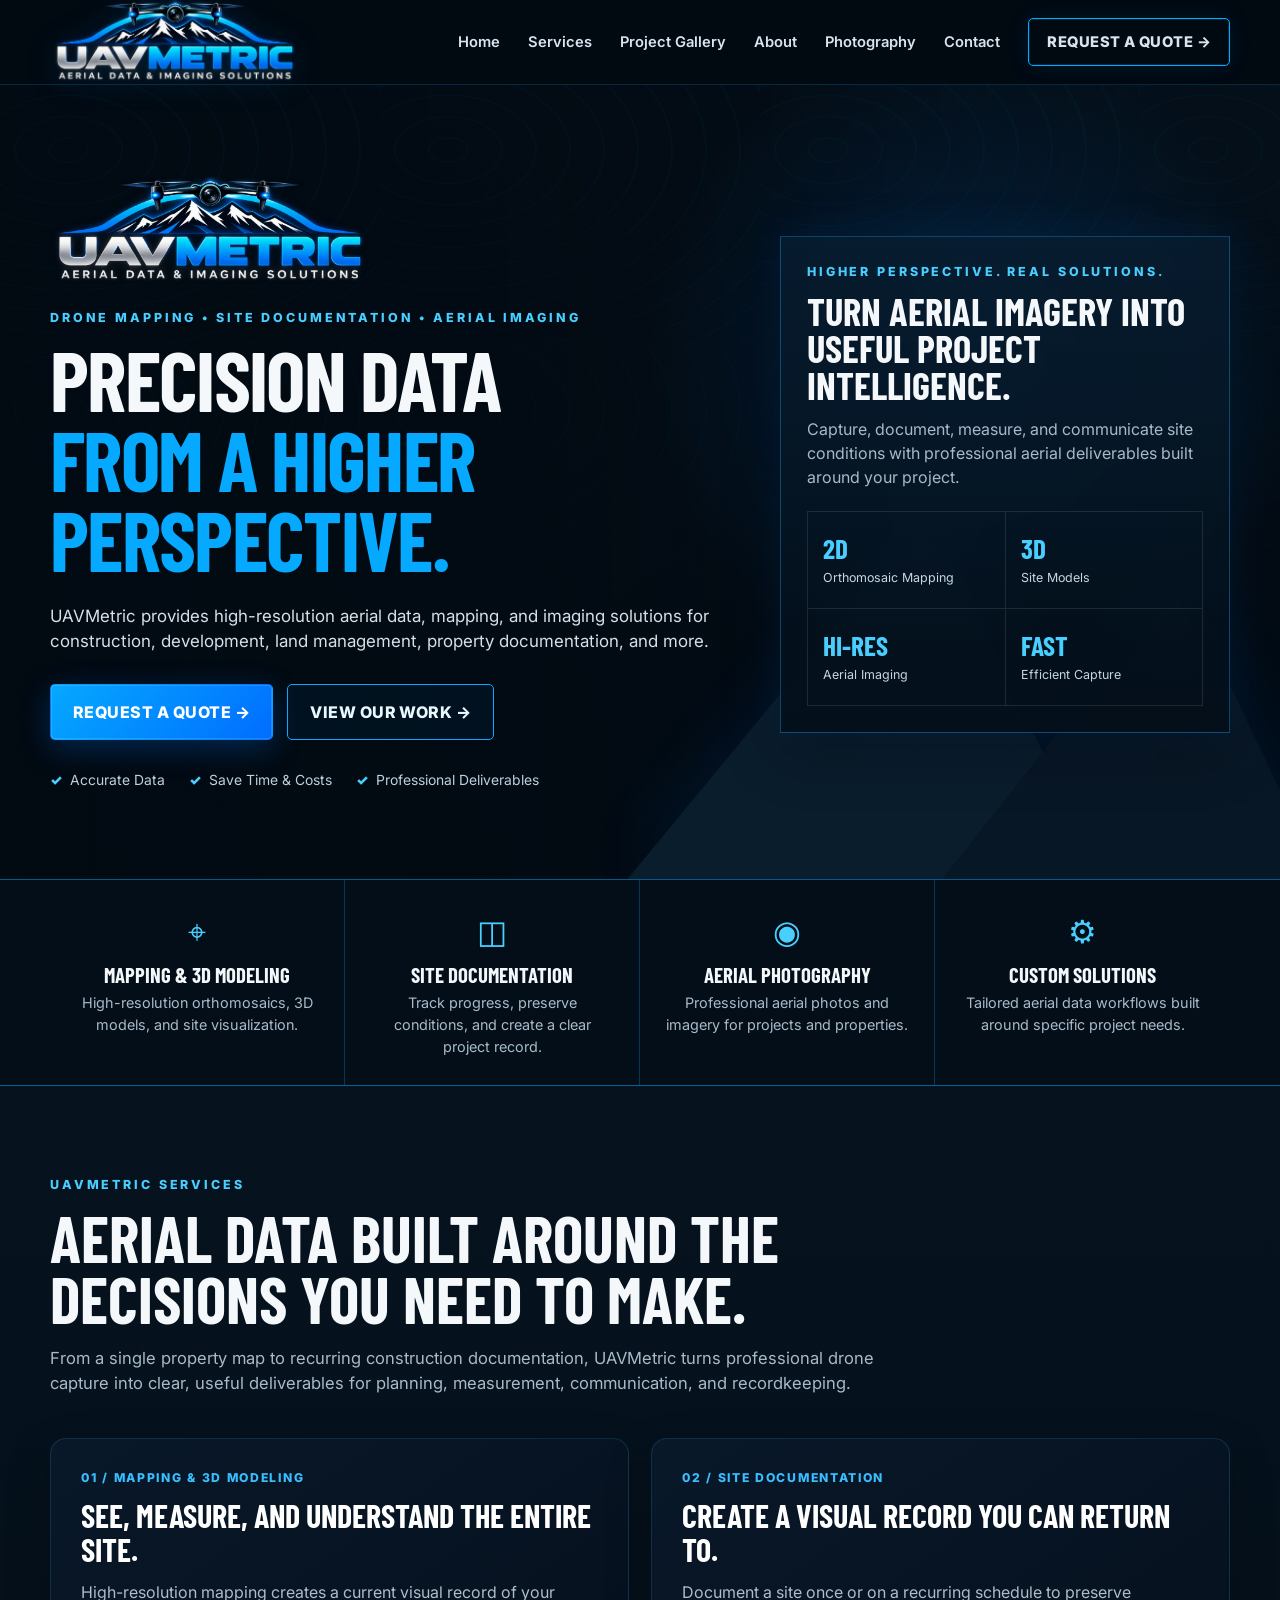
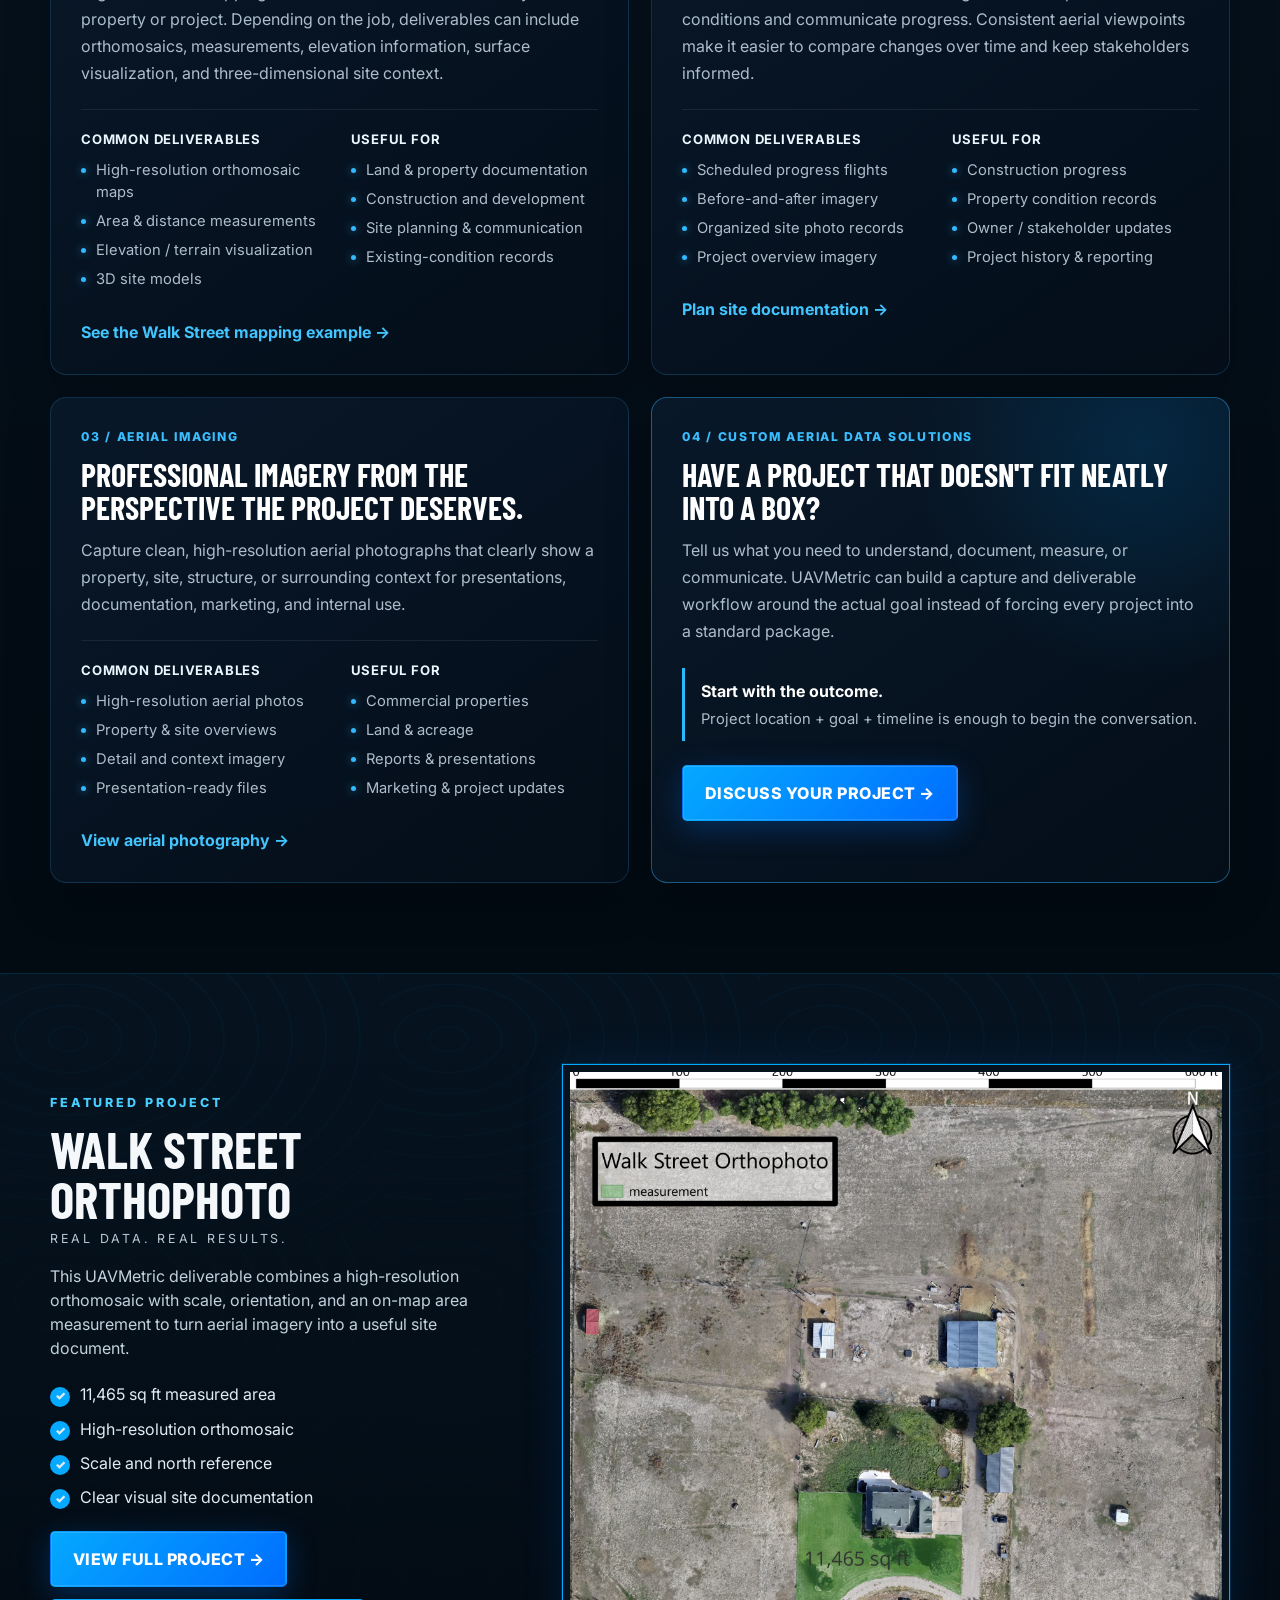
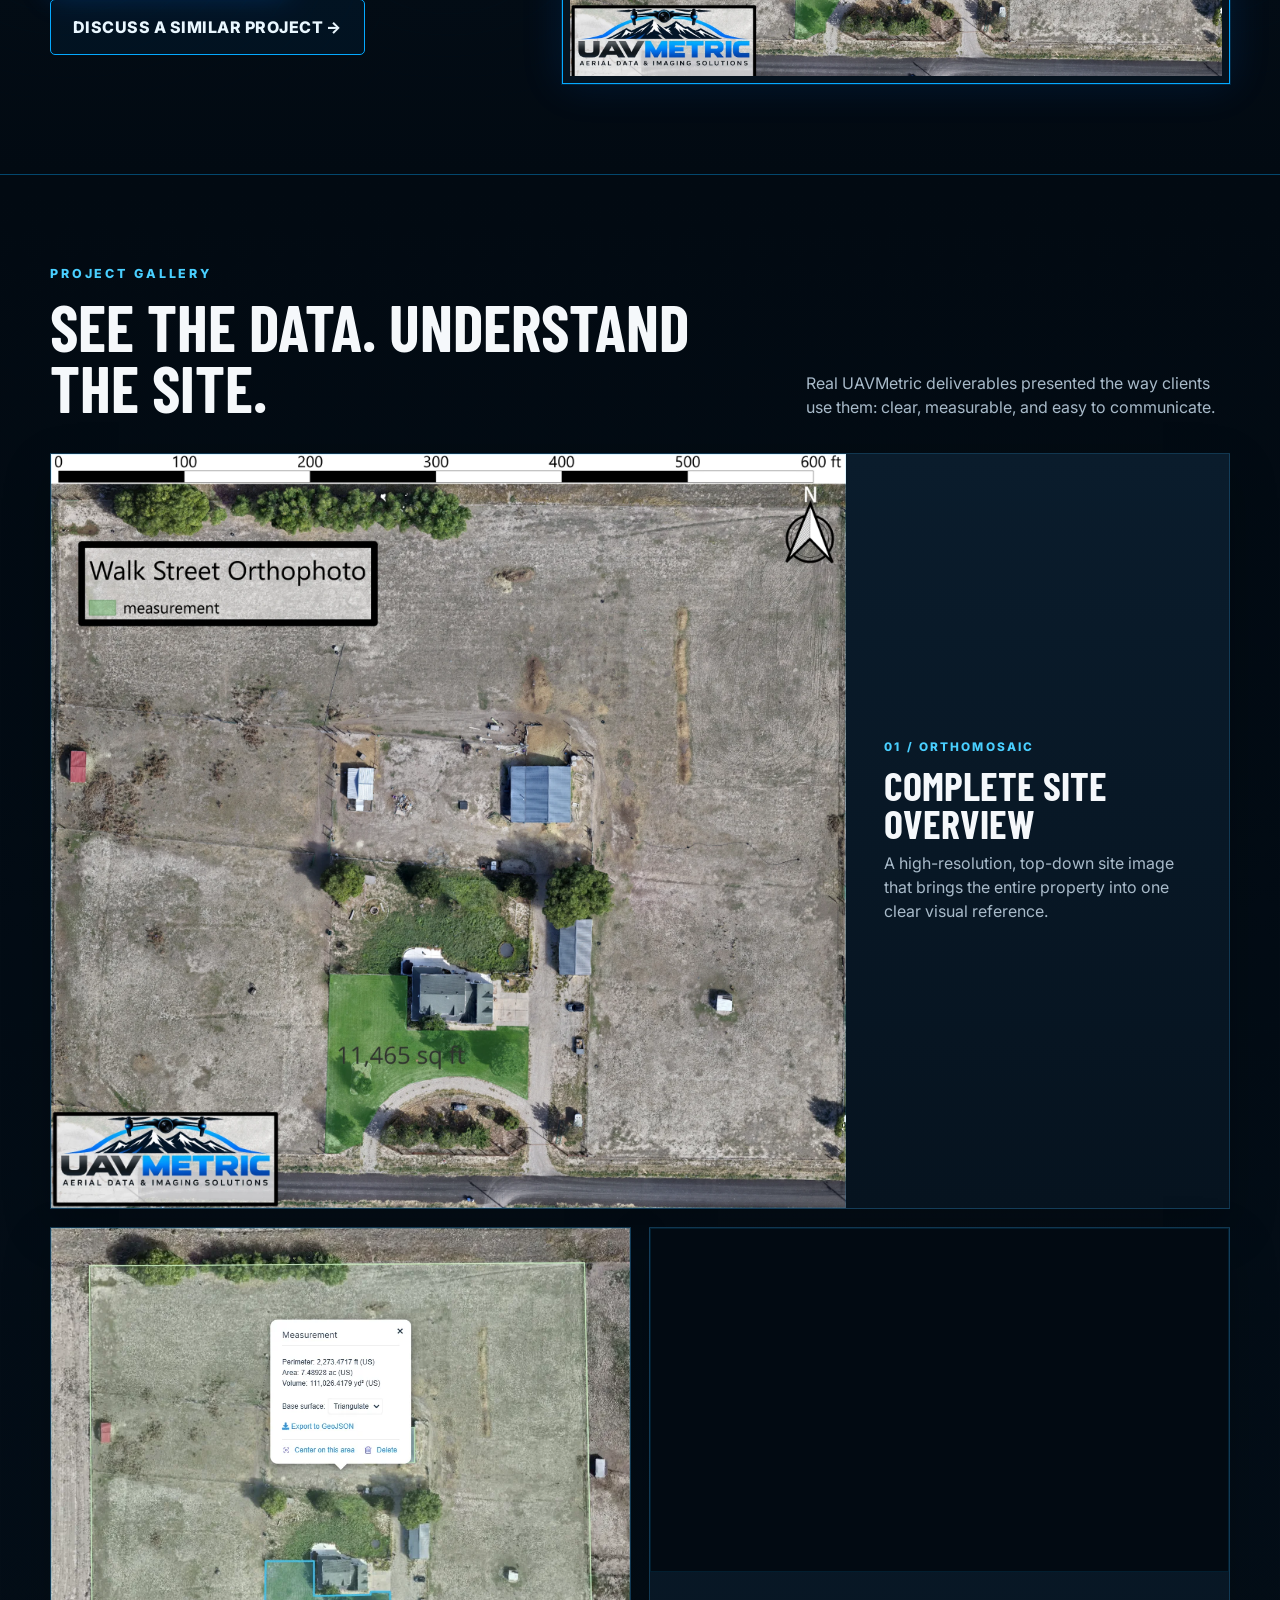
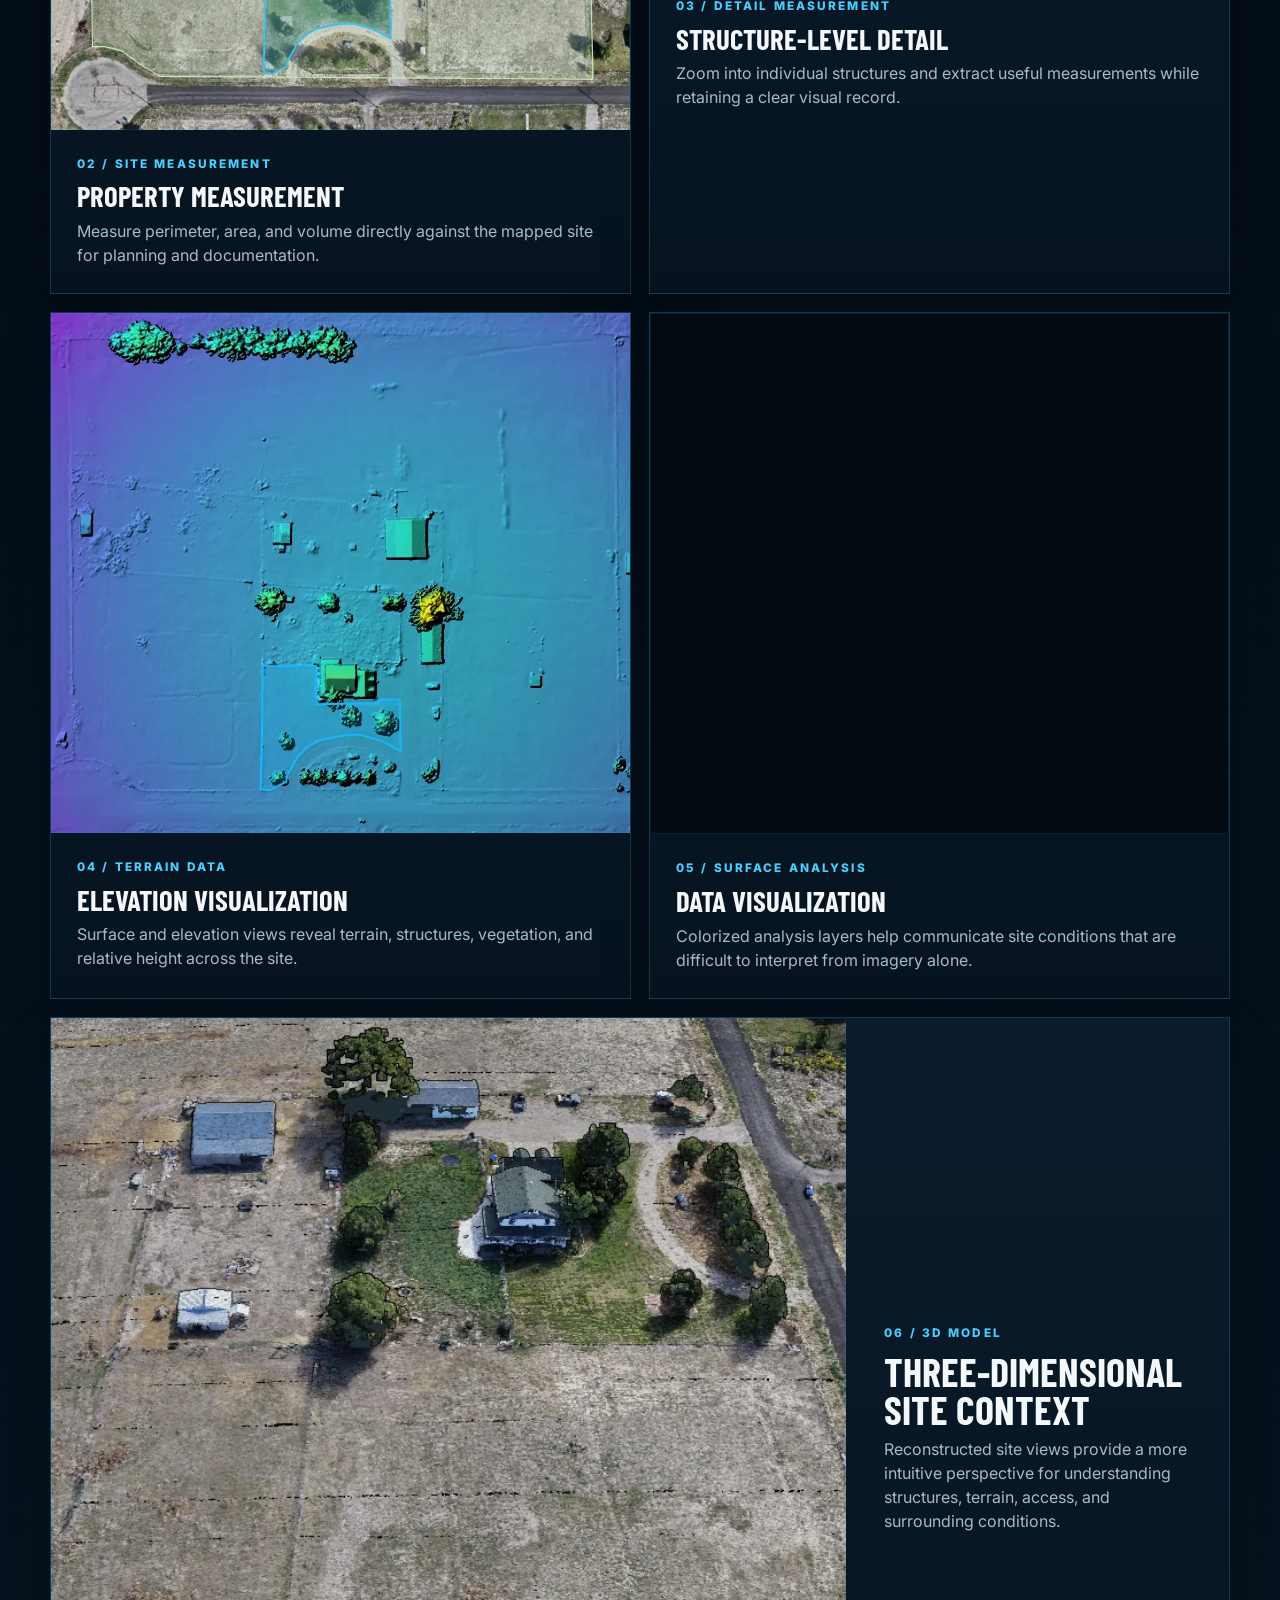
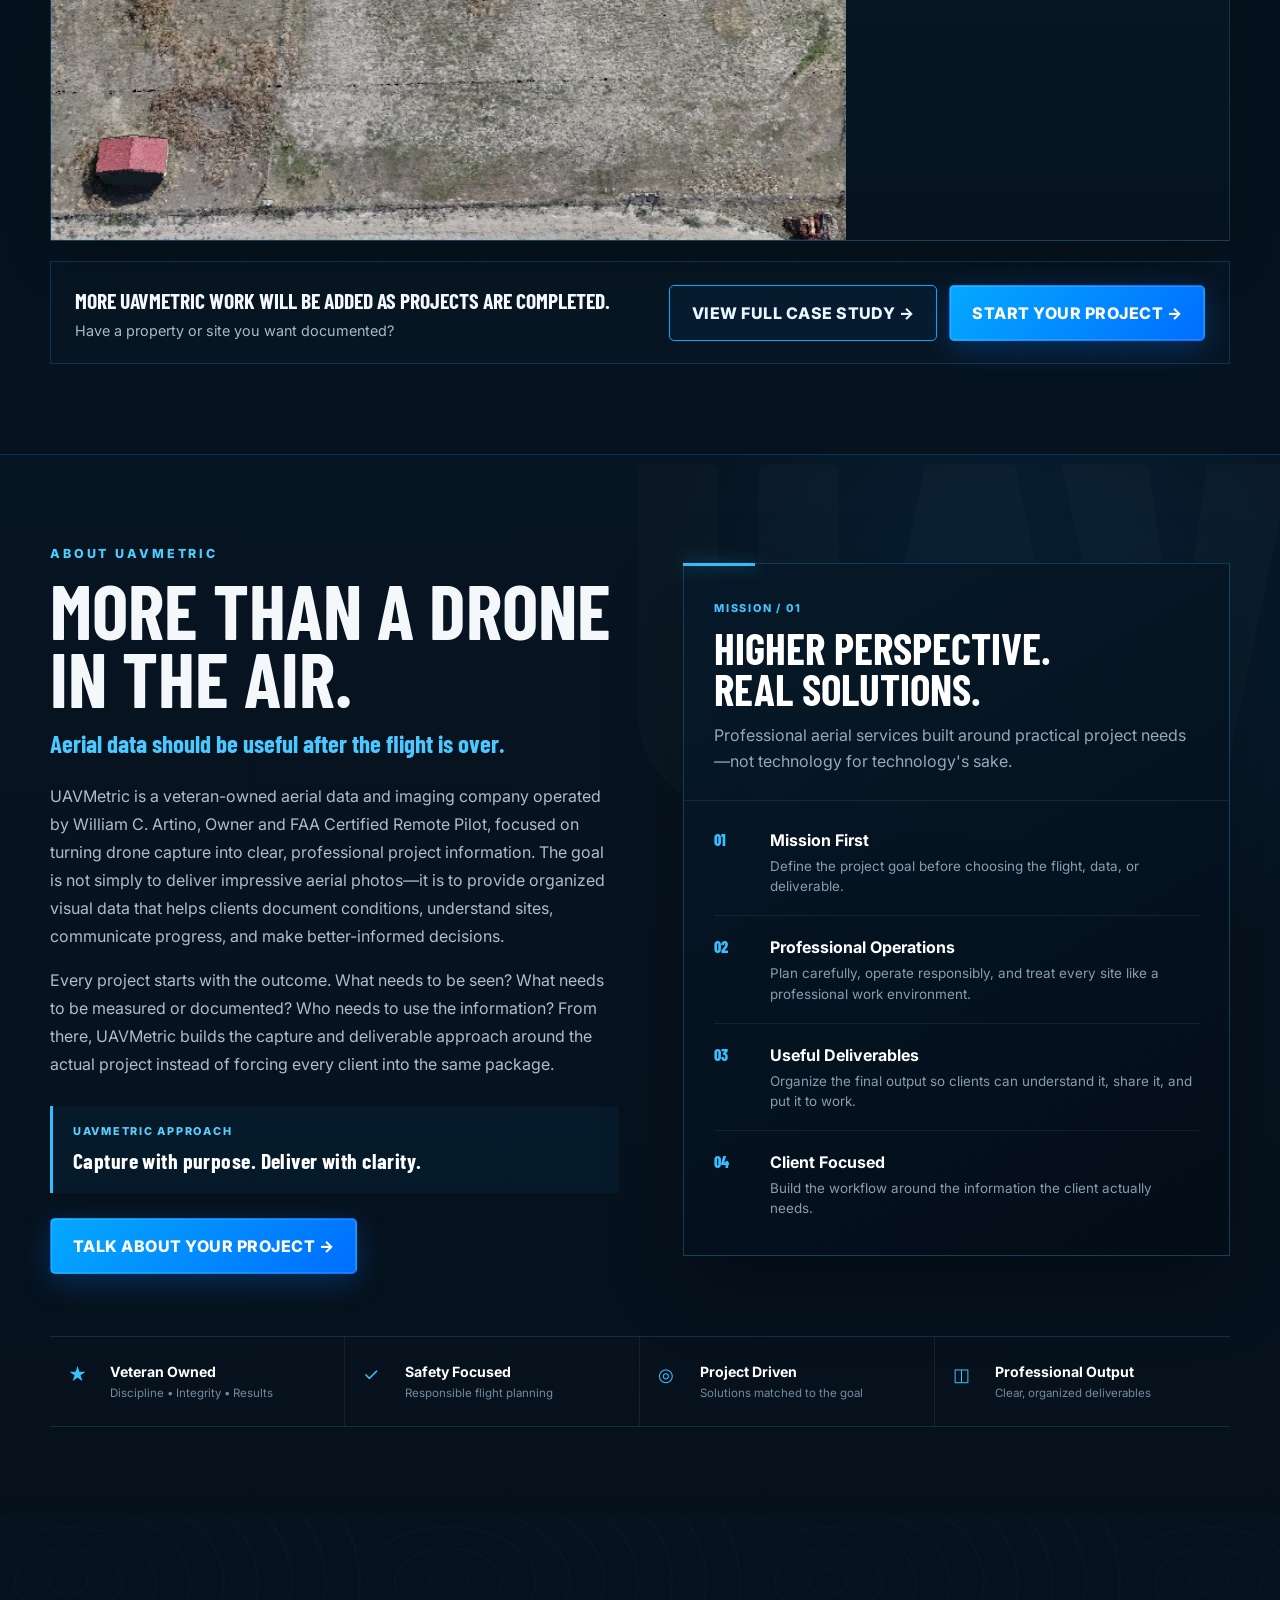
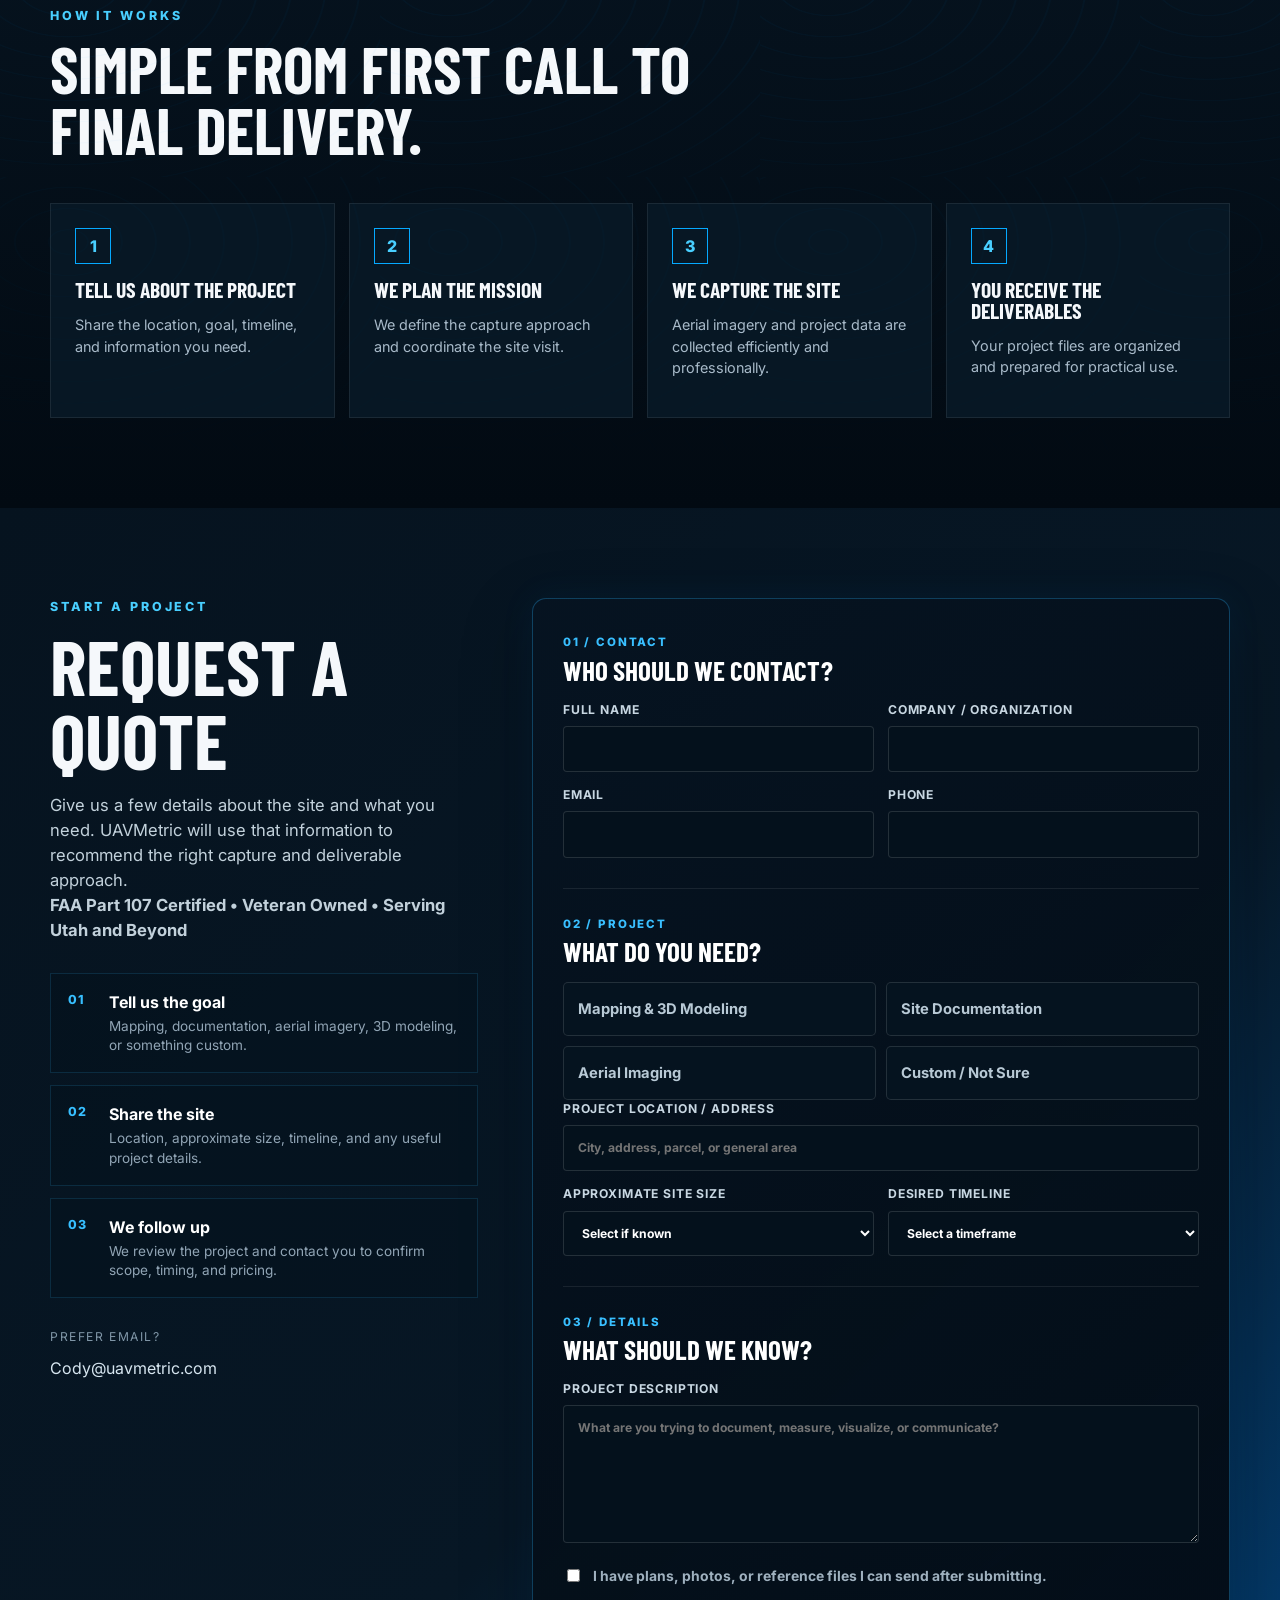
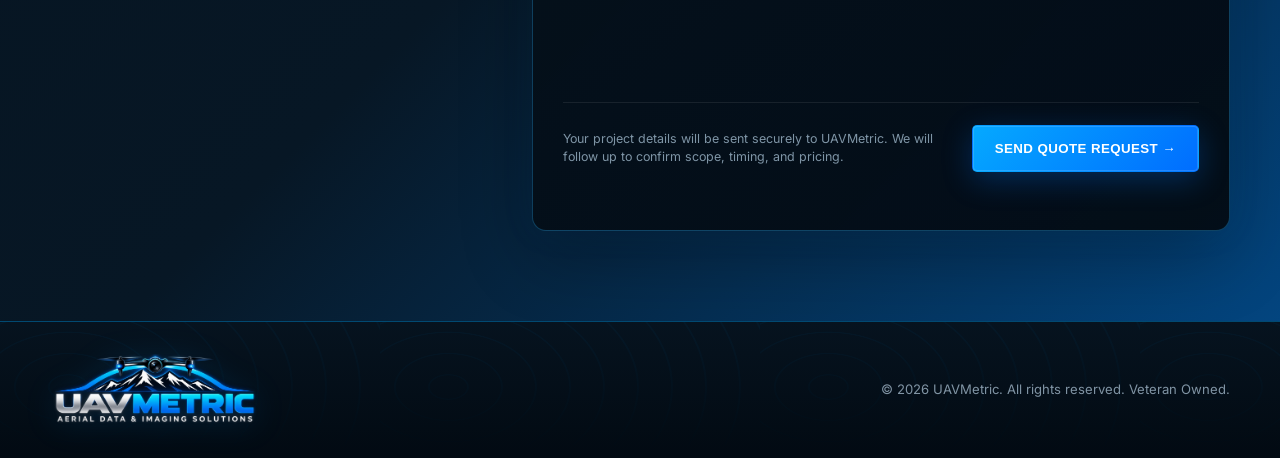
<file: public/index.html>
<!DOCTYPE html>
<html lang="en">
<head>
  <meta charset="UTF-8" />
  <meta name="viewport" content="width=device-width, initial-scale=1.0" />
  <meta name="description" content="UAVMetric provides professional drone mapping, orthomosaic mapping, 3D modeling, site documentation, and aerial imaging solutions." />
  <title>UAVMetric | Aerial Data & Imaging Solutions</title>
  <link rel="preconnect" href="https://fonts.googleapis.com">
  <link rel="preconnect" href="https://fonts.gstatic.com" crossorigin>
  <link href="https://fonts.googleapis.com/css2?family=Barlow+Condensed:wght@600;700;800&family=Inter:wght@400;500;600;700;800&display=swap" rel="stylesheet">
  <link rel="stylesheet" href="styles.css" />

  <meta name="theme-color" content="#06111c">
  <link rel="canonical" href="https://uavmetric.com/">
  <meta property="og:type" content="website">
  <meta property="og:title" content="UAVMetric | Aerial Data & Imaging Solutions">
  <meta property="og:description" content="Professional drone mapping, site documentation, 3D modeling, and aerial imaging solutions from UAVMetric.">
  <meta property="og:url" content="https://uavmetric.com/">
  <meta property="og:image" content="https://uavmetric.com/assets/uavmetric-logo-20260913.webp">
  <meta name="twitter:card" content="summary_large_image">
  <meta name="twitter:title" content="UAVMetric | Aerial Data & Imaging Solutions">
  <meta name="twitter:description" content="Professional drone mapping, site documentation, 3D modeling, and aerial imaging solutions from UAVMetric.">
  <meta name="twitter:image" content="https://uavmetric.com/assets/uavmetric-logo-20260913.webp">
  <link rel="icon" href="assets/favicon.png" type="image/png">
  <script src="https://challenges.cloudflare.com/turnstile/v0/api.js" async defer></script>
</head>
<body>
<a class="skip-link" href="#main-content">Skip to content</a>
<header class="site-header">
  <div class="container nav-wrap">
    <a class="brand" href="#top" aria-label="UAVMetric home"><picture><source srcset="assets/uavmetric-logo-20260913.webp" type="image/webp"><img src="assets/uavmetric-logo-20260913.png" alt="UAVMetric Aerial Data & Imaging Solutions"></picture></a>
    <button class="menu-toggle" aria-label="Open menu" aria-expanded="false">☰</button>
    <nav class="nav" aria-label="Main navigation">
      <a href="#top">Home</a><a href="#services">Services</a><a href="#projects">Project Gallery</a><a href="#about">About</a><a href="#contact">Contact</a>
      <a href="#contact" class="nav-cta">Request a Quote →</a>
    </nav>
  </div>
</header>
<main id="main-content" id="top">
  <section class="hero">
    <div class="hero-mountains" aria-hidden="true"></div>
    <div class="container hero-grid">
      <div class="hero-copy">
        <picture><source srcset="assets/uavmetric-logo-20260913.webp" type="image/webp"><img class="hero-logo" src="assets/uavmetric-logo-20260913.png" alt="UAVMetric"></picture>
        <div class="eyebrow">Drone Mapping • Site Documentation • Aerial Imaging</div>
        <h1>Precision Data<br><span>From a Higher Perspective.</span></h1>
        <p>UAVMetric provides high-resolution aerial data, mapping, and imaging solutions for construction, development, land management, property documentation, and more.</p>
        <div class="hero-actions"><a class="btn btn-primary" href="#contact">Request a Quote →</a><a class="btn btn-secondary" href="#projects">View Our Work →</a></div>
        <div class="hero-points"><span>Accurate Data</span><span>Save Time & Costs</span><span>Professional Deliverables</span></div>
      </div>
      <aside class="hero-panel">
        <div class="eyebrow">Higher Perspective. Real Solutions.</div>
        <h2>Turn aerial imagery into useful project intelligence.</h2>
        <p>Capture, document, measure, and communicate site conditions with professional aerial deliverables built around your project.</p>
        <div class="metric-grid"><div><strong>2D</strong><span>Orthomosaic Mapping</span></div><div><strong>3D</strong><span>Site Models</span></div><div><strong>HI-RES</strong><span>Aerial Imaging</span></div><div><strong>FAST</strong><span>Efficient Capture</span></div></div>
      </aside>
    </div>
  </section>

  <section class="service-strip" id="service-overview"><div class="container service-grid">
    <article class="service-mini"><div class="service-icon">⌖</div><h3>Mapping & 3D Modeling</h3><p>High-resolution orthomosaics, 3D models, and site visualization.</p></article>
    <article class="service-mini"><div class="service-icon">◫</div><h3>Site Documentation</h3><p>Track progress, preserve conditions, and create a clear project record.</p></article>
    <article class="service-mini"><div class="service-icon">◉</div><h3>Aerial Photography</h3><p>Professional aerial photos and imagery for projects and properties.</p></article>
    <article class="service-mini"><div class="service-icon">⚙</div><h3>Custom Solutions</h3><p>Tailored aerial data workflows built around specific project needs.</p></article>
  </div></section>

  <section class="section section-dark services-expanded" id="services"><div class="container">
  <div class="section-heading services-intro">
    <div class="eyebrow">UAVMetric Services</div>
    <h2>Aerial data built around the decisions you need to make.</h2>
    <p>From a single property map to recurring construction documentation, UAVMetric turns professional drone capture into clear, useful deliverables for planning, measurement, communication, and recordkeeping.</p>
  </div>

  <div class="service-detail-grid">
    <article class="service-detail">
      <div class="service-kicker">01 / MAPPING & 3D MODELING</div>
      <h3>See, measure, and understand the entire site.</h3>
      <p>High-resolution mapping creates a current visual record of your property or project. Depending on the job, deliverables can include orthomosaics, measurements, elevation information, surface visualization, and three-dimensional site context.</p>
      <div class="service-columns"><div><strong>Common Deliverables</strong><ul><li>High-resolution orthomosaic maps</li><li>Area & distance measurements</li><li>Elevation / terrain visualization</li><li>3D site models</li></ul></div><div><strong>Useful For</strong><ul><li>Land & property documentation</li><li>Construction and development</li><li>Site planning & communication</li><li>Existing-condition records</li></ul></div></div>
      <a class="service-link" href="#projects">See the Walk Street mapping example →</a>
    </article>

    <article class="service-detail">
      <div class="service-kicker">02 / SITE DOCUMENTATION</div>
      <h3>Create a visual record you can return to.</h3>
      <p>Document a site once or on a recurring schedule to preserve conditions and communicate progress. Consistent aerial viewpoints make it easier to compare changes over time and keep stakeholders informed.</p>
      <div class="service-columns"><div><strong>Common Deliverables</strong><ul><li>Scheduled progress flights</li><li>Before-and-after imagery</li><li>Organized site photo records</li><li>Project overview imagery</li></ul></div><div><strong>Useful For</strong><ul><li>Construction progress</li><li>Property condition records</li><li>Owner / stakeholder updates</li><li>Project history & reporting</li></ul></div></div>
      <a class="service-link" href="#contact">Plan site documentation →</a>
    </article>

    <article class="service-detail">
      <div class="service-kicker">03 / AERIAL IMAGING</div>
      <h3>Professional imagery from the perspective the project deserves.</h3>
      <p>Capture clean, high-resolution aerial photographs that clearly show a property, site, structure, or surrounding context for presentations, documentation, marketing, and internal use.</p>
      <div class="service-columns"><div><strong>Common Deliverables</strong><ul><li>High-resolution aerial photos</li><li>Property & site overviews</li><li>Detail and context imagery</li><li>Presentation-ready files</li></ul></div><div><strong>Useful For</strong><ul><li>Commercial properties</li><li>Land & acreage</li><li>Reports & presentations</li><li>Marketing & project updates</li></ul></div></div>
      <a class="service-link" href="#contact">Request aerial imaging →</a>
    </article>

    <article class="service-detail service-detail-accent">
      <div class="service-kicker">04 / CUSTOM AERIAL DATA SOLUTIONS</div>
      <h3>Have a project that doesn't fit neatly into a box?</h3>
      <p>Tell us what you need to understand, document, measure, or communicate. UAVMetric can build a capture and deliverable workflow around the actual goal instead of forcing every project into a standard package.</p>
      <div class="custom-callout"><strong>Start with the outcome.</strong><span>Project location + goal + timeline is enough to begin the conversation.</span></div>
      <a class="btn btn-primary" href="#contact">Discuss Your Project →</a>
    </article>
  </div>
</div></section>

  <section class="section featured" id="projects"><div class="container featured-grid">
    <div><div class="eyebrow">Featured Project</div><h2>Walk Street Orthophoto</h2><div class="sub">Real Data. Real Results.</div><p>This UAVMetric deliverable combines a high-resolution orthomosaic with scale, orientation, and an on-map area measurement to turn aerial imagery into a useful site document.</p><ul class="checks"><li>11,465 sq ft measured area</li><li>High-resolution orthomosaic</li><li>Scale and north reference</li><li>Clear visual site documentation</li></ul><div class="featured-actions"><a class="btn btn-primary" href="walk-street-project.html">View Full Project →</a><a class="btn btn-secondary" href="#contact">Discuss a Similar Project →</a></div></div>
    <div class="project-image"><picture><source srcset="assets/walk-street-orthophoto.webp" type="image/webp"><img loading="lazy" decoding="async" src="assets/walk-street-orthophoto.png" alt="Walk Street Orthophoto by UAVMetric showing an 11,465 square foot measured area"></picture></div>
  </div></section>

  <section class="section project-gallery" aria-labelledby="gallery-title"><div class="container">
    <div class="gallery-heading"><div><div class="eyebrow">Project Gallery</div><h2 id="gallery-title">See the data. Understand the site.</h2></div><p>Real UAVMetric deliverables presented the way clients use them: clear, measurable, and easy to communicate.</p></div>
    <div class="gallery-grid">
      <article class="gallery-card gallery-card-wide"><div class="gallery-media"><picture><source srcset="assets/walk-street-orthophoto.webp" type="image/webp"><img loading="lazy" decoding="async" src="assets/walk-street-orthophoto.png" alt="Complete Walk Street orthophoto deliverable"></picture></div><div class="gallery-copy"><span>01 / ORTHOMOSAIC</span><h3>Complete Site Overview</h3><p>A high-resolution, top-down site image that brings the entire property into one clear visual reference.</p></div></article>
      <article class="gallery-card"><div class="gallery-media"><picture><source srcset="assets/walk-street-property-measurement.webp" type="image/webp"><img loading="lazy" decoding="async" src="assets/walk-street-property-measurement.png" alt="Walk Street property measurement interface"></picture></div><div class="gallery-copy"><span>02 / SITE MEASUREMENT</span><h3>Property Measurement</h3><p>Measure perimeter, area, and volume directly against the mapped site for planning and documentation.</p></div></article>
      <article class="gallery-card"><div class="gallery-media"><picture><source srcset="assets/walk-street-roof-measurement.webp" type="image/webp"><img loading="lazy" decoding="async" src="assets/walk-street-roof-measurement.png" alt="Walk Street roof measurement detail"></picture></div><div class="gallery-copy"><span>03 / DETAIL MEASUREMENT</span><h3>Structure-Level Detail</h3><p>Zoom into individual structures and extract useful measurements while retaining a clear visual record.</p></div></article>
      <article class="gallery-card"><div class="gallery-media"><picture><source srcset="assets/walk-street-elevation.webp" type="image/webp"><img loading="lazy" decoding="async" src="assets/walk-street-elevation.png" alt="Walk Street elevation and terrain visualization"></picture></div><div class="gallery-copy"><span>04 / TERRAIN DATA</span><h3>Elevation Visualization</h3><p>Surface and elevation views reveal terrain, structures, vegetation, and relative height across the site.</p></div></article>
      <article class="gallery-card"><div class="gallery-media"><picture><source srcset="assets/walk-street-analysis.webp" type="image/webp"><img loading="lazy" decoding="async" src="assets/walk-street-analysis.png" alt="Walk Street colorized surface analysis"></picture></div><div class="gallery-copy"><span>05 / SURFACE ANALYSIS</span><h3>Data Visualization</h3><p>Colorized analysis layers help communicate site conditions that are difficult to interpret from imagery alone.</p></div></article>
      <article class="gallery-card gallery-card-wide"><div class="gallery-media"><picture><source srcset="assets/walk-street-3d.webp" type="image/webp"><img loading="lazy" decoding="async" src="assets/walk-street-3d.png" alt="Walk Street three-dimensional site model"></picture></div><div class="gallery-copy"><span>06 / 3D MODEL</span><h3>Three-Dimensional Site Context</h3><p>Reconstructed site views provide a more intuitive perspective for understanding structures, terrain, access, and surrounding conditions.</p></div></article>
    </div>
    <div class="gallery-cta"><div><strong>More UAVMetric work will be added as projects are completed.</strong><span>Have a property or site you want documented?</span></div><div class="gallery-cta-actions"><a class="btn btn-secondary" href="walk-street-project.html">View Full Case Study →</a><a class="btn btn-primary" href="#contact">Start Your Project →</a></div></div>
  </div></section>

  <section class="section about-section" id="about">
  <div class="container about-grid">
    <div class="about-copy">
      <div class="eyebrow">About UAVMetric</div>
      <h2>More than a drone in the air.</h2>
      <div class="about-lead">Aerial data should be useful after the flight is over.</div>
      <p>UAVMetric is a veteran-owned aerial data and imaging company operated by William C. Artino, Owner and FAA Certified Remote Pilot, focused on turning drone capture into clear, professional project information. The goal is not simply to deliver impressive aerial photos—it is to provide organized visual data that helps clients document conditions, understand sites, communicate progress, and make better-informed decisions.</p>
      <p>Every project starts with the outcome. What needs to be seen? What needs to be measured or documented? Who needs to use the information? From there, UAVMetric builds the capture and deliverable approach around the actual project instead of forcing every client into the same package.</p>

      <div class="about-signature">
        <span>UAVMETRIC APPROACH</span>
        <strong>Capture with purpose. Deliver with clarity.</strong>
      </div>
      <a class="btn btn-primary" href="#contact">Talk About Your Project →</a>
    </div>

    <div class="about-panel">
      <div class="about-panel-top">
        <span>MISSION / 01</span>
        <h3>Higher perspective.<br>Real solutions.</h3>
        <p>Professional aerial services built around practical project needs—not technology for technology's sake.</p>
      </div>

      <div class="about-principles">
        <article><div class="principle-num">01</div><div><h4>Mission First</h4><p>Define the project goal before choosing the flight, data, or deliverable.</p></div></article>
        <article><div class="principle-num">02</div><div><h4>Professional Operations</h4><p>Plan carefully, operate responsibly, and treat every site like a professional work environment.</p></div></article>
        <article><div class="principle-num">03</div><div><h4>Useful Deliverables</h4><p>Organize the final output so clients can understand it, share it, and put it to work.</p></div></article>
        <article><div class="principle-num">04</div><div><h4>Client Focused</h4><p>Build the workflow around the information the client actually needs.</p></div></article>
      </div>
    </div>
  </div>

  <div class="container trust-strip">
    <div class="trust-item"><span>★</span><strong>Veteran Owned</strong><small>Discipline • Integrity • Results</small></div>
    <div class="trust-item"><span>✓</span><strong>Safety Focused</strong><small>Responsible flight planning</small></div>
    <div class="trust-item"><span>◎</span><strong>Project Driven</strong><small>Solutions matched to the goal</small></div>
    <div class="trust-item"><span>◫</span><strong>Professional Output</strong><small>Clear, organized deliverables</small></div>
  </div>
</section>

  <section class="section section-dark"><div class="container"><div class="section-heading"><div class="eyebrow">How It Works</div><h2>Simple from first call to final delivery.</h2></div><div class="process-grid">
    <div class="process-step"><div class="step-num">1</div><h3>Tell us about the project</h3><p>Share the location, goal, timeline, and information you need.</p></div>
    <div class="process-step"><div class="step-num">2</div><h3>We plan the mission</h3><p>We define the capture approach and coordinate the site visit.</p></div>
    <div class="process-step"><div class="step-num">3</div><h3>We capture the site</h3><p>Aerial imagery and project data are collected efficiently and professionally.</p></div>
    <div class="process-step"><div class="step-num">4</div><h3>You receive the deliverables</h3><p>Your project files are organized and prepared for practical use.</p></div>
  </div></div></section>

  <section class="section contact-section" id="contact">
  <div class="container quote-layout">
    <div class="quote-intro">
      <div class="eyebrow">Start a Project</div>
      <h2>Request a Quote</h2>
      <p class="lead">Give us a few details about the site and what you need. UAVMetric will use that information to recommend the right capture and deliverable approach.<br><strong>FAA Part 107 Certified • Veteran Owned • Serving Utah and Beyond</strong></p>

      <div class="quote-expect">
        <div><span>01</span><strong>Tell us the goal</strong><p>Mapping, documentation, aerial imagery, 3D modeling, or something custom.</p></div>
        <div><span>02</span><strong>Share the site</strong><p>Location, approximate size, timeline, and any useful project details.</p></div>
        <div><span>03</span><strong>We follow up</strong><p>We review the project and contact you to confirm scope, timing, and pricing.</p></div>
      </div>

      <div class="contact-details quote-contact">
        <span>Prefer email?</span>
        <a href="mailto:Cody@uavmetric.com">Cody@uavmetric.com</a>
      </div>
    </div>

    <form class="quote-form" id="quoteForm" method="POST" action="/api/quote">
      <div class="form-section-head">
        <span>01 / CONTACT</span>
        <h3>Who should we contact?</h3>
      </div>

      <div class="form-grid">
        <label>Full Name
          <input type="text" name="name" autocomplete="name" required>
        </label>
        <label>Company / Organization
          <input type="text" name="company" autocomplete="organization">
        </label>
        <label>Email
          <input type="email" name="email" autocomplete="email" required>
        </label>
        <label>Phone
          <input type="tel" name="phone" autocomplete="tel">
        </label>
      </div>

      <div class="form-section-head">
        <span>02 / PROJECT</span>
        <h3>What do you need?</h3>
      </div>

      <fieldset class="service-choice">
        <legend class="sr-only">Select project services</legend>
        <label><input type="checkbox" name="service" value="Mapping & 3D Modeling"><span>Mapping & 3D Modeling</span></label>
        <label><input type="checkbox" name="service" value="Site Documentation"><span>Site Documentation</span></label>
        <label><input type="checkbox" name="service" value="Aerial Imaging"><span>Aerial Imaging</span></label>
        <label><input type="checkbox" name="service" value="Custom / Not Sure"><span>Custom / Not Sure</span></label>
      </fieldset>

      <div class="form-grid">
        <label class="full">Project Location / Address
          <input type="text" name="location" placeholder="City, address, parcel, or general area" required>
        </label>
        <label>Approximate Site Size
          <select name="site_size">
            <option value="">Select if known</option>
            <option>Under 1 acre</option>
            <option>1–5 acres</option>
            <option>5–25 acres</option>
            <option>25–100 acres</option>
            <option>100+ acres</option>
            <option>Not sure</option>
          </select>
        </label>
        <label>Desired Timeline
          <select name="timeline">
            <option value="">Select a timeframe</option>
            <option>As soon as possible</option>
            <option>Within 1 week</option>
            <option>Within 2–4 weeks</option>
            <option>More than 1 month out</option>
            <option>Recurring / ongoing</option>
            <option>Flexible / not sure</option>
          </select>
        </label>
      </div>

      <div class="form-section-head">
        <span>03 / DETAILS</span>
        <h3>What should we know?</h3>
      </div>

      <label class="full">Project Description
        <textarea name="message" rows="6" placeholder="What are you trying to document, measure, visualize, or communicate?" required></textarea>
      </label>

      <label class="reference-check">
        <input type="checkbox" name="reference_files" value="Yes">
        <span>I have plans, photos, or reference files I can send after submitting.</span>
      </label>

      <div class="turnstile-wrap">
          <div class="cf-turnstile" data-sitekey="0x4AAAAAAEx-rpn6tJb8Chj1" data-theme="dark"></div>
        </div>
        <div class="quote-submit-row">
        <p>Your project details will be sent securely to UAVMetric. We will follow up to confirm scope, timing, and pricing.</p>
        <button class="btn btn-primary" type="submit">Send Quote Request →</button>
      </div>
      <div class="form-status" id="formStatus" role="status" aria-live="polite"></div>
    </form>
  </div>
</section>

<section class="aerial-portfolio" id="aerial-photography">
  <div class="container">
    <div class="section-heading aerial-portfolio-heading">
      <div class="eyebrow">Aerial Photography</div>
      <h2>Perspective that gives the subject context.</h2>
      <p>Selected UAVMetric imagery spanning urban environments, land, landscapes, and destination views. The portfolio complements our technical mapping work with presentation-ready aerial and elevated photography.</p>
    </div>

    <div class="aerial-photo-grid">
      <a class="aerial-photo aerial-photo-featured" href="assets/dallas-night-panorama.webp" target="_blank" rel="noopener" aria-label="Open night skyline panorama">
        <img loading="lazy" decoding="async" src="assets/dallas-night-panorama.webp" alt="Wide nighttime city skyline panorama">
        <span class="aerial-photo-label"><strong>Urban</strong><small>Night Skyline Imaging</small></span>
      </a>

      <a class="aerial-photo" href="assets/cloud-sunrise.webp" target="_blank" rel="noopener" aria-label="Open sunrise above clouds photograph">
        <img loading="lazy" decoding="async" src="assets/cloud-sunrise.webp" alt="Sunrise above a dense cloud layer">
        <span class="aerial-photo-label"><strong>Atmosphere</strong><small>Sunrise Above the Clouds</small></span>
      </a>

      <a class="aerial-photo" href="assets/rural-mountain-panorama.webp" target="_blank" rel="noopener" aria-label="Open rural landscape panorama">
        <img loading="lazy" decoding="async" src="assets/rural-mountain-panorama.webp" alt="Wide rural landscape with fields and distant mountains">
        <span class="aerial-photo-label"><strong>Land</strong><small>Rural &amp; Regional Context</small></span>
      </a>

      <a class="aerial-photo" href="assets/seattle-space-needle.webp" target="_blank" rel="noopener" aria-label="Open elevated city photograph">
        <img loading="lazy" decoding="async" src="assets/seattle-space-needle.webp" alt="Elevated blue-hour city view">
        <span class="aerial-photo-label"><strong>Cityscape</strong><small>Urban Context</small></span>
      </a>

      <a class="aerial-photo" href="assets/seattle-night-trails.webp" target="_blank" rel="noopener" aria-label="Open nighttime city long exposure">
        <img loading="lazy" decoding="async" src="assets/seattle-night-trails.webp" alt="Night city view with traffic light trails">
        <span class="aerial-photo-label"><strong>Night</strong><small>Long-Exposure City Detail</small></span>
      </a>

      <a class="aerial-photo aerial-photo-wide" href="assets/oregon-coast-fog.webp" target="_blank" rel="noopener" aria-label="Open coastal landscape photograph">
        <img loading="lazy" decoding="async" src="assets/oregon-coast-fog.webp" alt="Elevated coastal view with ocean mountains and fog">
        <span class="aerial-photo-label"><strong>Coastal</strong><small>Landscape &amp; Destination Imaging</small></span>
      </a>

      <a class="aerial-photo" href="assets/coastal-haystack.webp" target="_blank" rel="noopener" aria-label="Open coastal landmark photograph">
        <img loading="lazy" decoding="async" src="assets/coastal-haystack.webp" alt="Coastal beach and sea stack">
        <span class="aerial-photo-label"><strong>Destination</strong><small>Coastal Landmark Imaging</small></span>
      </a>

      <a class="aerial-photo" href="assets/waterfront-sunset.webp" target="_blank" rel="noopener" aria-label="Open waterfront sunset photograph">
        <img loading="lazy" decoding="async" src="assets/waterfront-sunset.webp" alt="Sunset reflecting across waterfront">
        <span class="aerial-photo-label"><strong>Waterfront</strong><small>Golden-Hour Imaging</small></span>
      </a>

      <a class="aerial-photo" href="assets/aerial-valley-overview.webp" target="_blank" rel="noopener" aria-label="Open valley overview photograph">
        <img loading="lazy" decoding="async" src="assets/aerial-valley-overview.webp" alt="Elevated overview of open valley terrain">
        <span class="aerial-photo-label"><strong>Terrain</strong><small>Regional Overview</small></span>
      </a>

      <a class="aerial-photo aerial-photo-wide" href="assets/mountain-community.webp" target="_blank" rel="noopener" aria-label="Open mountain community photograph">
        <img loading="lazy" decoding="async" src="assets/mountain-community.webp" alt="Community and property context below mountain terrain">
        <span class="aerial-photo-label"><strong>Property</strong><small>Community &amp; Site Context</small></span>
      </a>

      <a class="aerial-photo" href="assets/aerial-dusk-valley.webp" target="_blank" rel="noopener" aria-label="Open dusk valley photograph">
        <img loading="lazy" decoding="async" src="assets/aerial-dusk-valley.webp" alt="Valley terrain photographed at dusk">
        <span class="aerial-photo-label"><strong>Dusk</strong><small>Low-Light Landscape Imaging</small></span>
      </a>

      <a class="aerial-photo" href="assets/aerial-dusk-road.webp" target="_blank" rel="noopener" aria-label="Open dusk road photograph">
        <img loading="lazy" decoding="async" src="assets/aerial-dusk-road.webp" alt="Road and surrounding terrain at dusk">
        <span class="aerial-photo-label"><strong>Access</strong><small>Road &amp; Site Context</small></span>
      </a>

      <a class="aerial-photo" href="assets/rural-property.webp" target="_blank" rel="noopener" aria-label="Open rural property photograph">
        <img loading="lazy" decoding="async" src="assets/rural-property.webp" alt="Rural property and surrounding land">
        <span class="aerial-photo-label"><strong>Rural Property</strong><small>Land &amp; Asset Documentation</small></span>
      </a>

      <a class="aerial-photo aerial-photo-wide" href="assets/commercial-vehicle.webp" target="_blank" rel="noopener" aria-label="Open commercial asset photograph">
        <img loading="lazy" decoding="async" src="assets/commercial-vehicle.webp" alt="Commercial asset photographed outdoors">
        <span class="aerial-photo-label"><strong>Commercial</strong><small>Asset &amp; Marketing Imagery</small></span>
      </a>
    </div>
    
<div class="aerial-video-feature" id="residential-video">
  <div class="aerial-video-copy">
    <span class="eyebrow">Residential Aerial Video</span>
    <h3>Property imagery with movement and perspective.</h3>
    <p>A short aerial sequence can show a home, surrounding property, access, setting, and neighborhood context in a way still photography cannot.</p>
    <div class="residential-video-meta">
      <span>Residential</span><span>Property Marketing</span><span>Aerial Video</span>
    </div>
  </div>
  <div class="residential-video-frame">
    <video controls playsinline preload="metadata" poster="assets/residential-aerial-video-poster.webp">
      <source src="https://media.uavmetric.com/residential-aerial-video.mp4" type="video/mp4">
      Your browser does not support embedded video.
    </video>
  </div>
</div>
  </div>
</section>


</main>
<footer class="site-footer"><div class="container footer-wrap"><a class="brand footer-brand" href="#top"><picture><source srcset="assets/uavmetric-logo-20260913.webp" type="image/webp"><img src="assets/uavmetric-logo-20260913.png" alt="UAVMetric"></picture></a><div class="footer-copy">© <span id="year"></span> UAVMetric. All rights reserved. Veteran Owned.</div></div></footer>
<script src="script.js"></script>

<script type="application/ld+json">
{
  "@context": "https://schema.org",
  "@type": "ProfessionalService",
  "name": "UAVMetric",
  "url": "https://uavmetric.com/",
  "email": "Cody@uavmetric.com",
  "description": "Professional drone mapping, 3D modeling, site documentation, and aerial imaging solutions.",
  "areaServed": "Project-based regional service",
  "serviceType": [
    "Drone Mapping",
    "Orthomosaic Mapping",
    "3D Modeling",
    "Site Documentation",
    "Aerial Imaging"
  ]
}
</script>

</body>
</html>
</file>
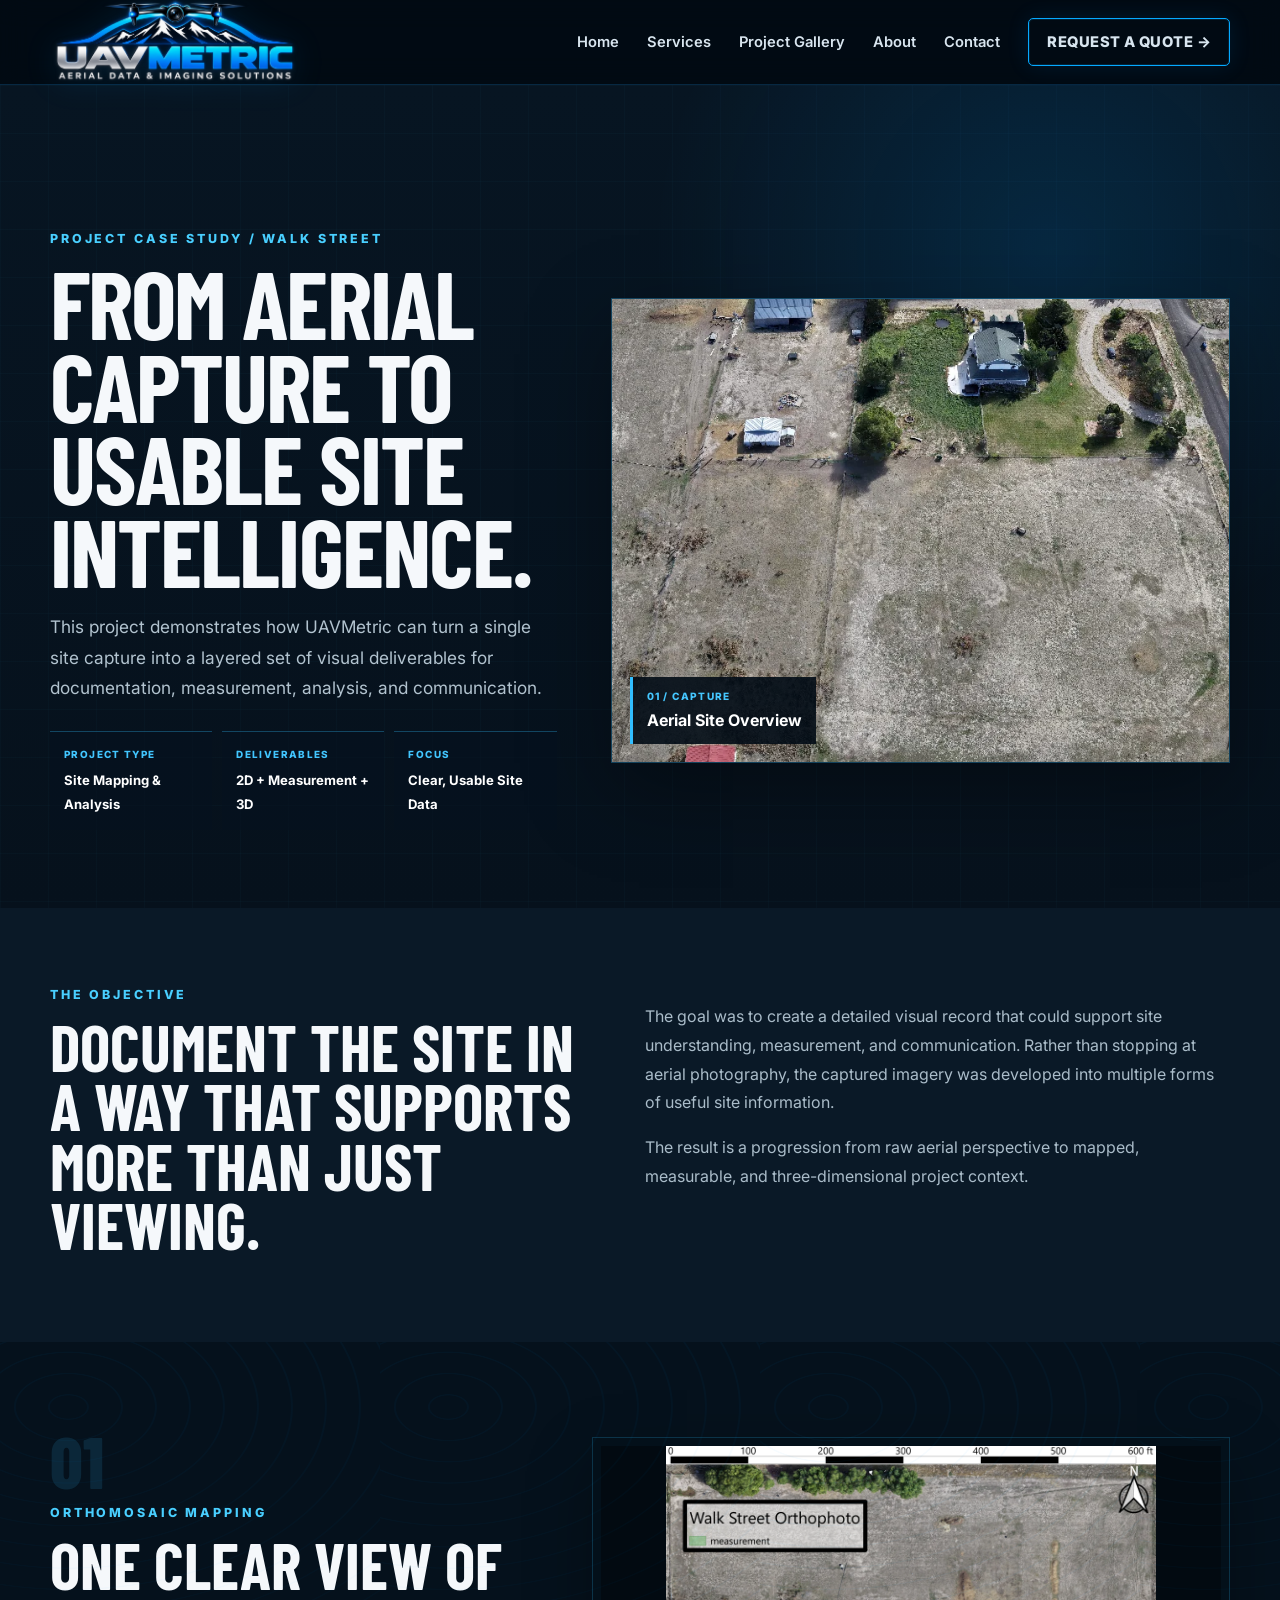
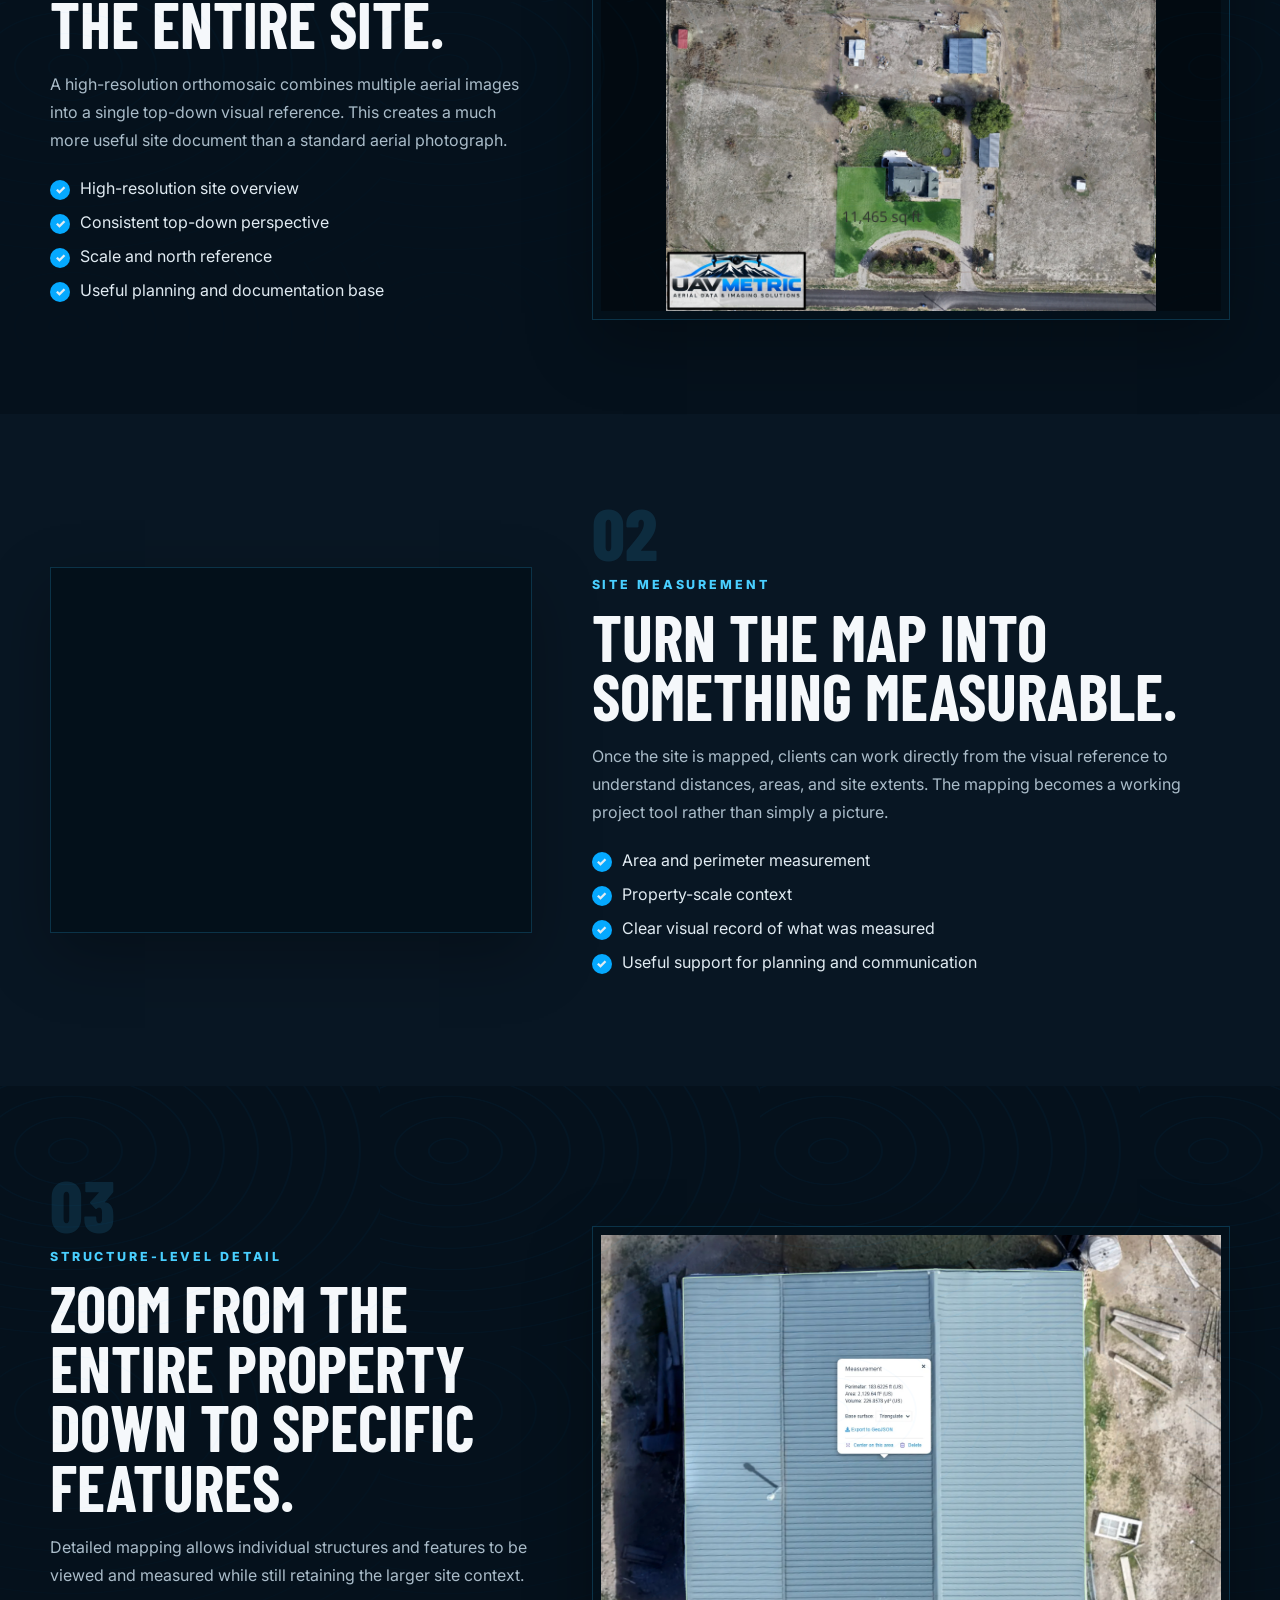
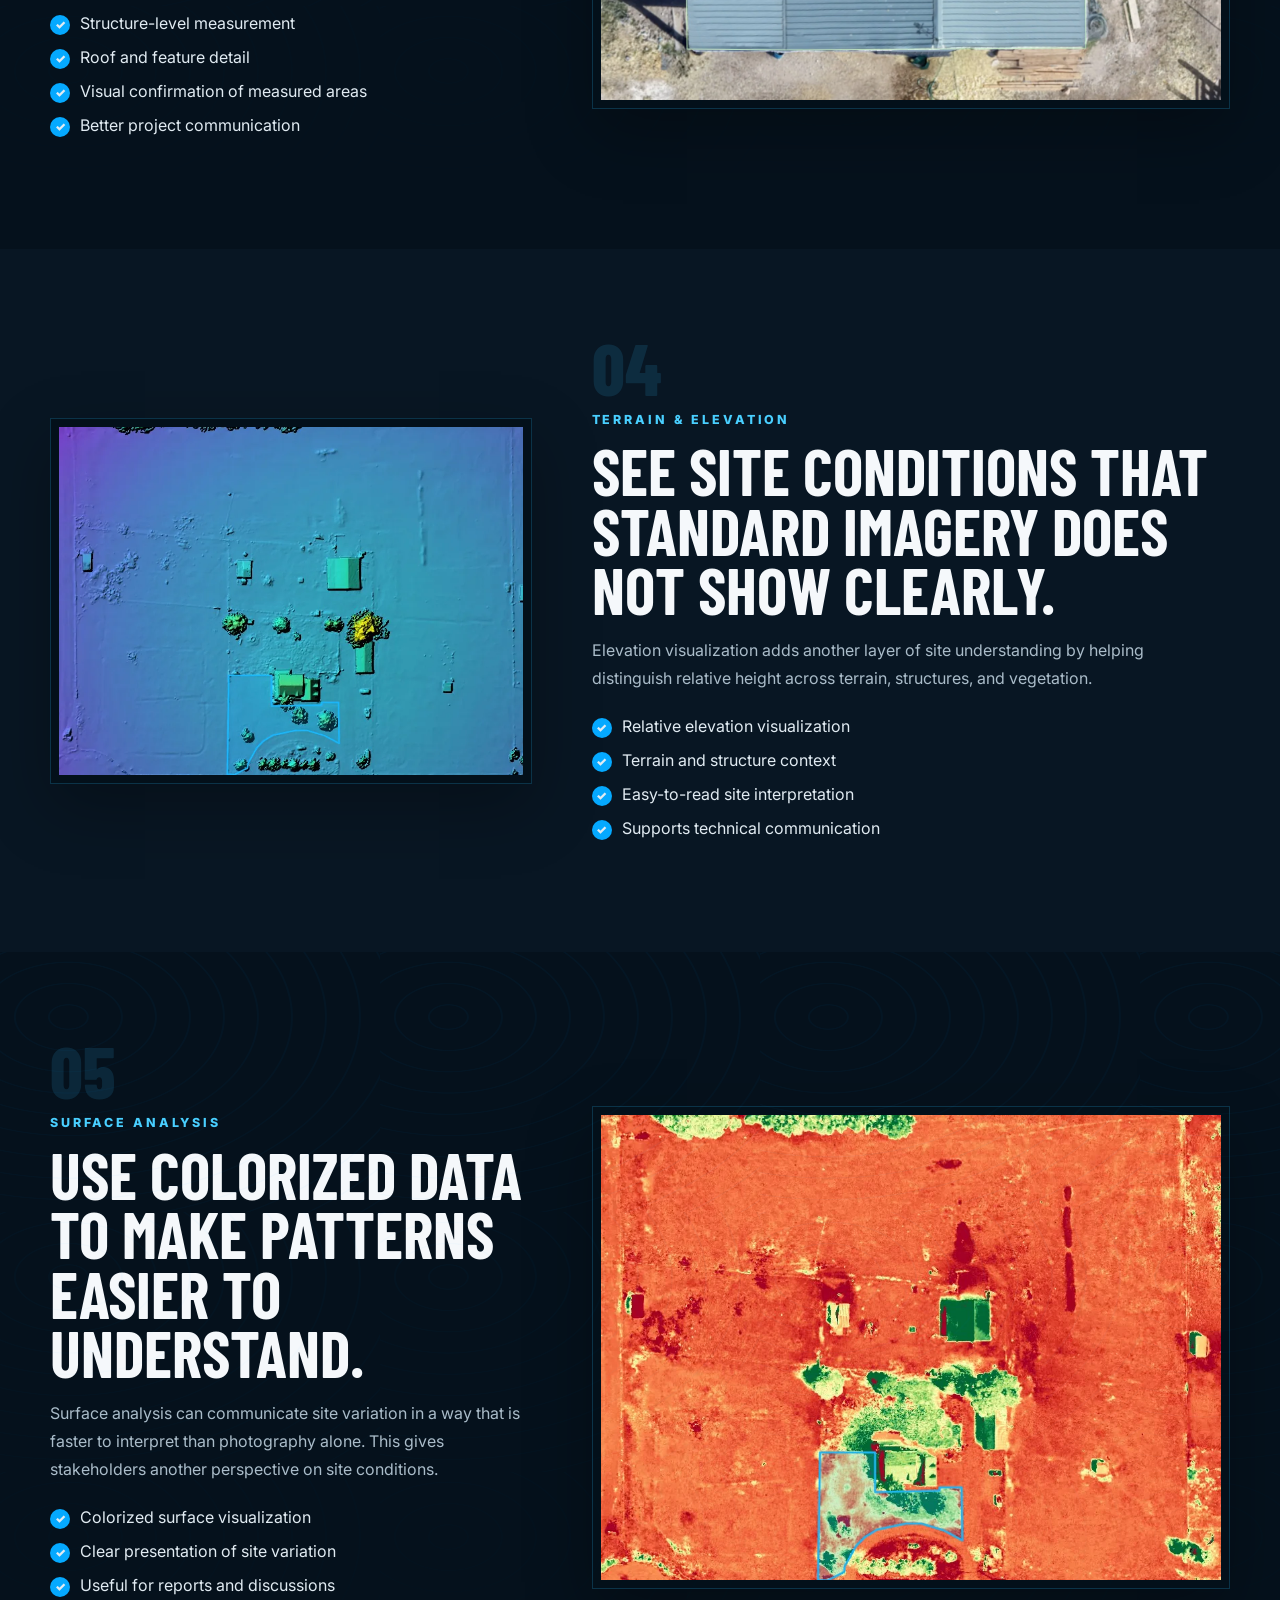
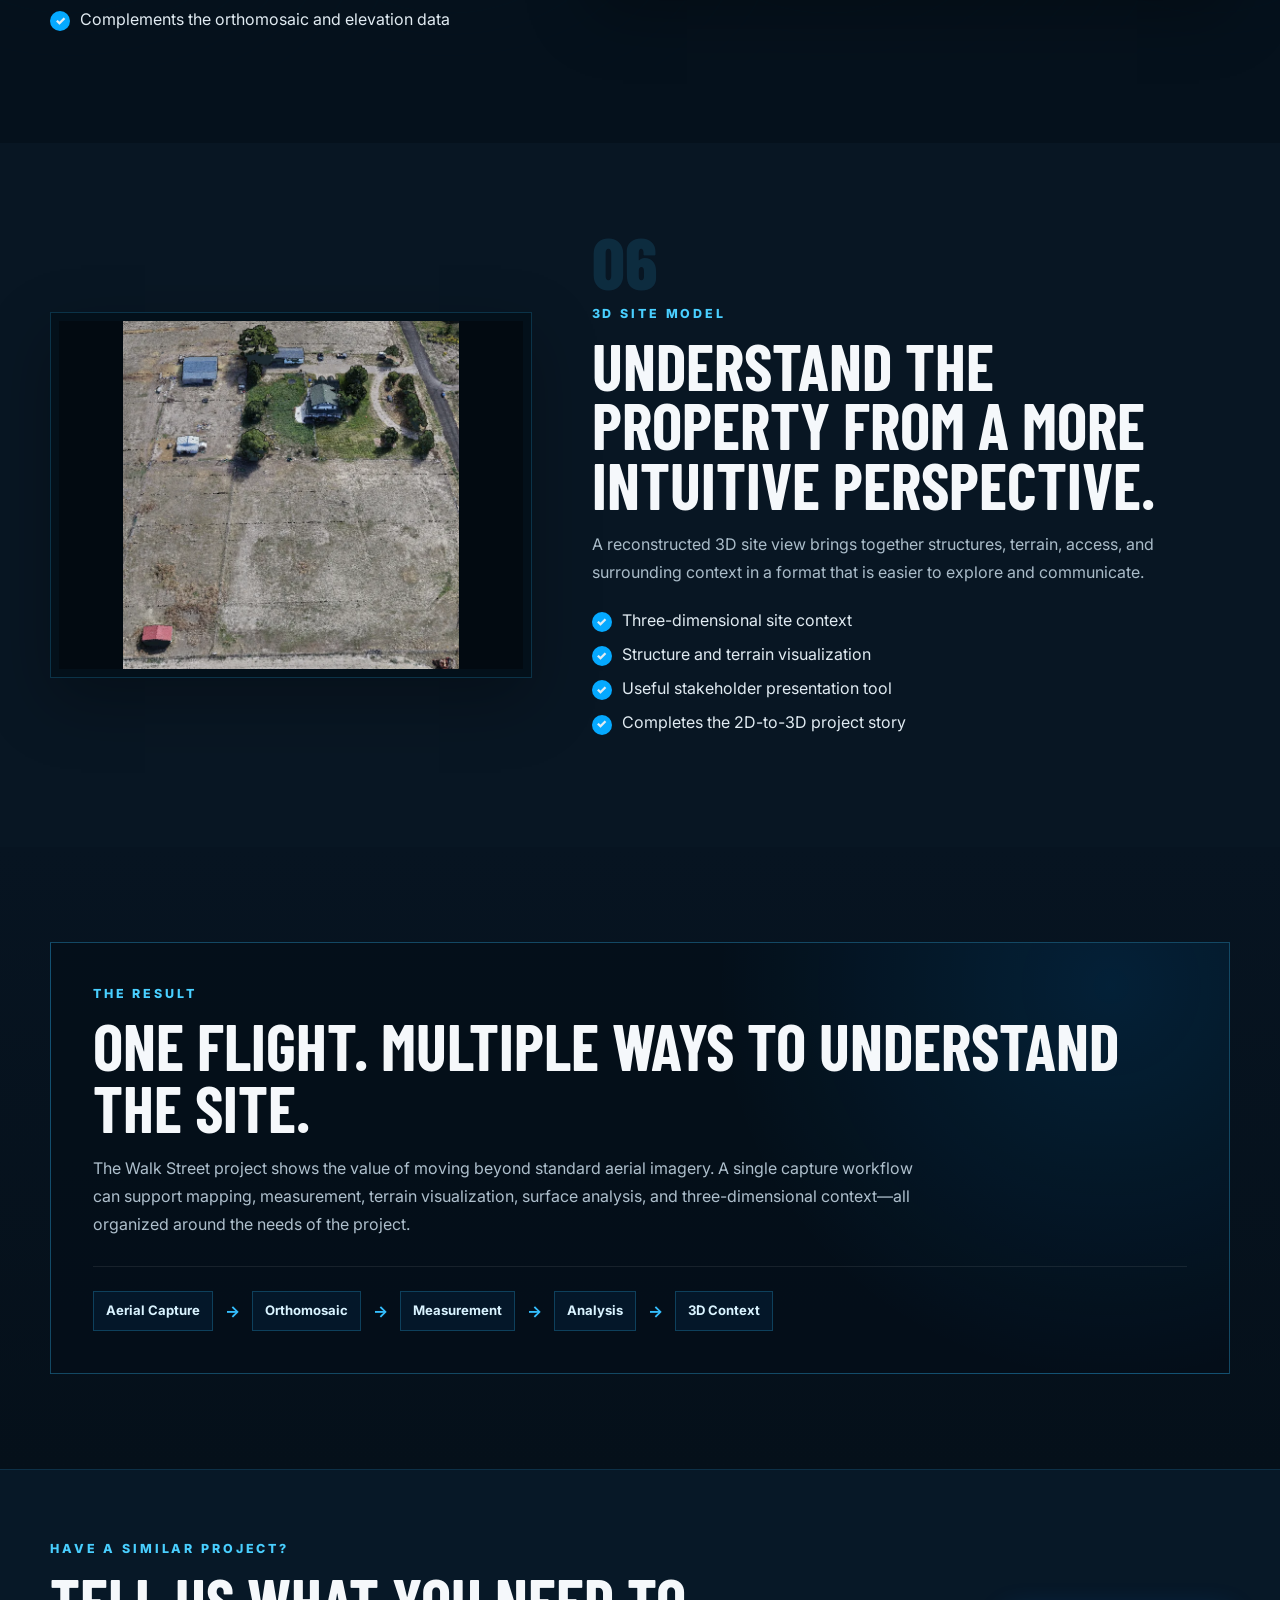
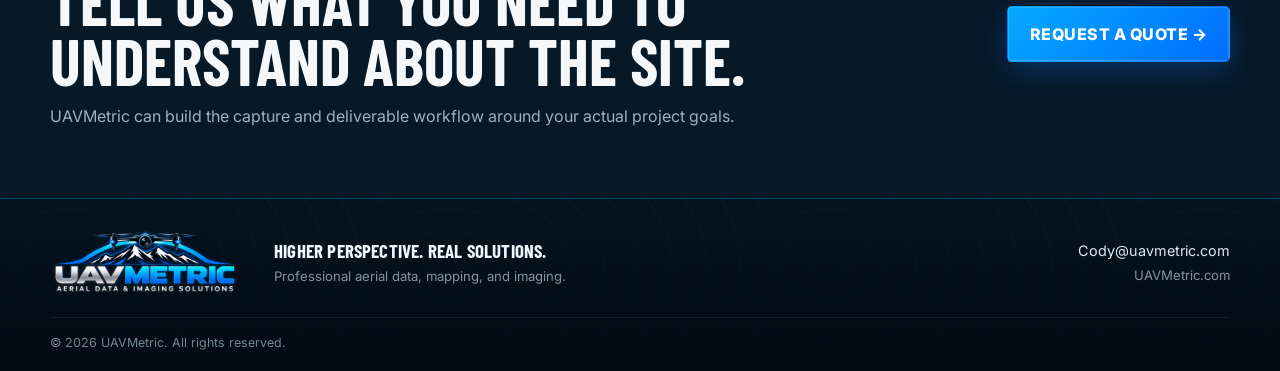
<file: public/walk-street-project.html>
<!DOCTYPE html>
<html lang="en">
<head>
  <meta charset="UTF-8" />
  <meta name="viewport" content="width=device-width, initial-scale=1.0" />
  <meta name="description" content="Walk Street UAV mapping case study by UAVMetric featuring orthomosaic mapping, property measurements, terrain visualization, surface analysis, and 3D site modeling." />
  <title>Walk Street Mapping Case Study | UAVMetric</title>
  <link rel="preconnect" href="https://fonts.googleapis.com">
  <link rel="preconnect" href="https://fonts.gstatic.com" crossorigin>
  <link href="https://fonts.googleapis.com/css2?family=Barlow+Condensed:wght@600;700;800&family=Inter:wght@400;500;600;700;800&display=swap" rel="stylesheet">
  <link rel="stylesheet" href="styles.css" />

  <meta name="theme-color" content="#06111c">
  <link rel="canonical" href="https://uavmetric.com/walk-street-project.html">
  <meta property="og:type" content="website">
  <meta property="og:title" content="Walk Street Mapping Case Study | UAVMetric">
  <meta property="og:description" content="Walk Street UAV mapping case study featuring orthomosaic mapping, measurements, elevation visualization, surface analysis, and 3D modeling.">
  <meta property="og:url" content="https://uavmetric.com/walk-street-project.html">
  <meta property="og:image" content="https://uavmetric.com/assets/walk-street-aerial.webp">
  <meta name="twitter:card" content="summary_large_image">
  <meta name="twitter:title" content="Walk Street Mapping Case Study | UAVMetric">
  <meta name="twitter:description" content="Walk Street UAV mapping case study featuring orthomosaic mapping, measurements, elevation visualization, surface analysis, and 3D modeling.">
  <meta name="twitter:image" content="https://uavmetric.com/assets/walk-street-aerial.webp">
  <link rel="icon" href="assets/favicon.png" type="image/png">
</head>
<body class="case-study-page">
<a class="skip-link" href="#main-content">Skip to content</a>
<header class="site-header">
  <div class="container nav-wrap">
    <a class="brand case-header-brand" href="index.html" aria-label="UAVMetric home"><img src="assets/uavmetric-logo-20260913.png" alt="UAVMetric Aerial Data & Imaging Solutions"></a>
    <button class="menu-toggle" aria-label="Open menu" aria-expanded="false">☰</button>
    <nav class="nav" aria-label="Main navigation">
      <a href="index.html">Home</a>
      <a href="index.html#services">Services</a>
      <a href="index.html#projects">Project Gallery</a>
      <a href="index.html#about">About</a>
      <a href="index.html#contact">Contact</a>
      <a href="index.html#contact" class="nav-cta">Request a Quote →</a>
    </nav>
  </div>
</header>

<main id="main-content">
  <section class="case-hero">
    <div class="container case-hero-grid">
      <div>
        <div class="eyebrow">Project Case Study / Walk Street</div>
        <h1>From aerial capture to usable site intelligence.</h1>
        <p class="case-lead">This project demonstrates how UAVMetric can turn a single site capture into a layered set of visual deliverables for documentation, measurement, analysis, and communication.</p>
        <div class="case-meta">
          <div><span>PROJECT TYPE</span><strong>Site Mapping & Analysis</strong></div>
          <div><span>DELIVERABLES</span><strong>2D + Measurement + 3D</strong></div>
          <div><span>FOCUS</span><strong>Clear, Usable Site Data</strong></div>
        </div>
      </div>
      <div class="case-hero-image">
        <picture><source srcset="assets/walk-street-aerial.webp" type="image/webp"><img fetchpriority="high" decoding="async" src="assets/walk-street-aerial.png" alt="Aerial overview of the Walk Street project site"></picture>
        <div class="case-image-label"><span>01 / CAPTURE</span><strong>Aerial Site Overview</strong></div>
      </div>
    </div>
  </section>

  <section class="case-summary">
    <div class="container case-summary-grid">
      <div>
        <div class="eyebrow">The Objective</div>
        <h2>Document the site in a way that supports more than just viewing.</h2>
      </div>
      <div>
        <p>The goal was to create a detailed visual record that could support site understanding, measurement, and communication. Rather than stopping at aerial photography, the captured imagery was developed into multiple forms of useful site information.</p>
        <p>The result is a progression from raw aerial perspective to mapped, measurable, and three-dimensional project context.</p>
      </div>
    </div>
  </section>

  <section class="case-step section-dark">
    <div class="container case-step-grid">
      <div class="case-copy">
        <span class="case-number">01</span>
        <div class="eyebrow">Orthomosaic Mapping</div>
        <h2>One clear view of the entire site.</h2>
        <p>A high-resolution orthomosaic combines multiple aerial images into a single top-down visual reference. This creates a much more useful site document than a standard aerial photograph.</p>
        <ul class="checks">
          <li>High-resolution site overview</li>
          <li>Consistent top-down perspective</li>
          <li>Scale and north reference</li>
          <li>Useful planning and documentation base</li>
        </ul>
      </div>
      <div class="case-media case-media-large">
        <picture><source srcset="assets/walk-street-orthophoto.webp" type="image/webp"><img loading="lazy" decoding="async" src="assets/walk-street-orthophoto.png" alt="Walk Street orthomosaic map"></picture>
      </div>
    </div>
  </section>

  <section class="case-step">
    <div class="container case-step-grid case-step-reverse">
      <div class="case-copy">
        <span class="case-number">02</span>
        <div class="eyebrow">Site Measurement</div>
        <h2>Turn the map into something measurable.</h2>
        <p>Once the site is mapped, clients can work directly from the visual reference to understand distances, areas, and site extents. The mapping becomes a working project tool rather than simply a picture.</p>
        <ul class="checks">
          <li>Area and perimeter measurement</li>
          <li>Property-scale context</li>
          <li>Clear visual record of what was measured</li>
          <li>Useful support for planning and communication</li>
        </ul>
      </div>
      <div class="case-media">
        <picture><source srcset="assets/walk-street-property-measurement.webp" type="image/webp"><img loading="lazy" decoding="async" src="assets/walk-street-property-measurement.png" alt="Walk Street property measurement view"></picture>
      </div>
    </div>
  </section>

  <section class="case-step section-dark">
    <div class="container case-step-grid">
      <div class="case-copy">
        <span class="case-number">03</span>
        <div class="eyebrow">Structure-Level Detail</div>
        <h2>Zoom from the entire property down to specific features.</h2>
        <p>Detailed mapping allows individual structures and features to be viewed and measured while still retaining the larger site context.</p>
        <ul class="checks">
          <li>Structure-level measurement</li>
          <li>Roof and feature detail</li>
          <li>Visual confirmation of measured areas</li>
          <li>Better project communication</li>
        </ul>
      </div>
      <div class="case-media">
        <picture><source srcset="assets/walk-street-roof-measurement.webp" type="image/webp"><img loading="lazy" decoding="async" src="assets/walk-street-roof-measurement.png" alt="Walk Street roof measurement detail"></picture>
      </div>
    </div>
  </section>

  <section class="case-step">
    <div class="container case-step-grid case-step-reverse">
      <div class="case-copy">
        <span class="case-number">04</span>
        <div class="eyebrow">Terrain & Elevation</div>
        <h2>See site conditions that standard imagery does not show clearly.</h2>
        <p>Elevation visualization adds another layer of site understanding by helping distinguish relative height across terrain, structures, and vegetation.</p>
        <ul class="checks">
          <li>Relative elevation visualization</li>
          <li>Terrain and structure context</li>
          <li>Easy-to-read site interpretation</li>
          <li>Supports technical communication</li>
        </ul>
      </div>
      <div class="case-media">
        <picture><source srcset="assets/walk-street-elevation.webp" type="image/webp"><img loading="lazy" decoding="async" src="assets/walk-street-elevation.png" alt="Walk Street elevation visualization"></picture>
      </div>
    </div>
  </section>

  <section class="case-step section-dark">
    <div class="container case-step-grid">
      <div class="case-copy">
        <span class="case-number">05</span>
        <div class="eyebrow">Surface Analysis</div>
        <h2>Use colorized data to make patterns easier to understand.</h2>
        <p>Surface analysis can communicate site variation in a way that is faster to interpret than photography alone. This gives stakeholders another perspective on site conditions.</p>
        <ul class="checks">
          <li>Colorized surface visualization</li>
          <li>Clear presentation of site variation</li>
          <li>Useful for reports and discussions</li>
          <li>Complements the orthomosaic and elevation data</li>
        </ul>
      </div>
      <div class="case-media">
        <picture><source srcset="assets/walk-street-analysis.webp" type="image/webp"><img loading="lazy" decoding="async" src="assets/walk-street-analysis.png" alt="Walk Street surface analysis visualization"></picture>
      </div>
    </div>
  </section>

  <section class="case-step">
    <div class="container case-step-grid case-step-reverse">
      <div class="case-copy">
        <span class="case-number">06</span>
        <div class="eyebrow">3D Site Model</div>
        <h2>Understand the property from a more intuitive perspective.</h2>
        <p>A reconstructed 3D site view brings together structures, terrain, access, and surrounding context in a format that is easier to explore and communicate.</p>
        <ul class="checks">
          <li>Three-dimensional site context</li>
          <li>Structure and terrain visualization</li>
          <li>Useful stakeholder presentation tool</li>
          <li>Completes the 2D-to-3D project story</li>
        </ul>
      </div>
      <div class="case-media case-media-large">
        <picture><source srcset="assets/walk-street-3d.webp" type="image/webp"><img loading="lazy" decoding="async" src="assets/walk-street-3d.png" alt="Walk Street 3D site model"></picture>
      </div>
    </div>
  </section>

  <section class="case-result">
    <div class="container">
      <div class="case-result-panel">
        <div>
          <div class="eyebrow">The Result</div>
          <h2>One flight. Multiple ways to understand the site.</h2>
          <p>The Walk Street project shows the value of moving beyond standard aerial imagery. A single capture workflow can support mapping, measurement, terrain visualization, surface analysis, and three-dimensional context—all organized around the needs of the project.</p>
        </div>
        <div class="case-result-flow">
          <span>Aerial Capture</span><b>→</b><span>Orthomosaic</span><b>→</b><span>Measurement</span><b>→</b><span>Analysis</span><b>→</b><span>3D Context</span>
        </div>
      </div>
    </div>
  </section>

  <section class="case-cta">
    <div class="container case-cta-inner">
      <div>
        <div class="eyebrow">Have a Similar Project?</div>
        <h2>Tell us what you need to understand about the site.</h2>
        <p>UAVMetric can build the capture and deliverable workflow around your actual project goals.</p>
      </div>
      <a class="btn btn-primary" href="index.html#contact">Request a Quote →</a>
    </div>
  </section>
</main>

<footer class="site-footer case-footer">
  <div class="container case-footer-grid">
    <a class="case-footer-brand" href="index.html" aria-label="UAVMetric home">
      <img src="assets/uavmetric-logo-20260913.png" alt="UAVMetric Aerial Data & Imaging Solutions">
    </a>
    <div class="case-footer-message">
      <strong>Higher Perspective. Real Solutions.</strong>
      <span>Professional aerial data, mapping, and imaging.</span>
    </div>
    <div class="case-footer-contact">
      <a href="mailto:Cody@uavmetric.com">Cody@uavmetric.com</a>
      <span>UAVMetric.com</span>
    </div>
  </div>
  <div class="container footer-bottom">© <span id="year"></span> UAVMetric. All rights reserved.</div>
</footer>
<script src="script.js"></script>
</body>
</html>
</file>
<file: public/styles.css>
:root {
  --bg:#020a12;
  --bg2:#071521;
  --panel:#081827;
  --panel2:#0d2134;
  --line:rgba(34,174,255,.25);
  --blue:#05a9ff;
  --blue2:#006dff;
  --cyan:#49cfff;
  --text:#f5f8fb;
  --muted:#a8bac9;
  --shadow:0 18px 50px rgba(0,0,0,.35);
  --max:1180px;
}
*{box-sizing:border-box}
html{scroll-behavior:smooth}
body{margin:0;background:var(--bg);color:var(--text);font-family:Inter,Arial,sans-serif;line-height:1.5}
a{color:inherit;text-decoration:none}
img{max-width:100%;display:block}
.container{width:min(calc(100% - 40px),var(--max));margin:0 auto}
.site-header{position:sticky;top:0;z-index:30;background:rgba(2,10,18,.86);backdrop-filter:blur(14px);border-bottom:1px solid rgba(31,165,255,.2)}
.nav-wrap{height:84px;display:flex;align-items:center;justify-content:space-between;gap:28px}
.brand img{width:250px;height:auto;filter:drop-shadow(0 4px 16px rgba(0,153,255,.15))}
.nav{display:flex;align-items:center;gap:28px;font-size:.92rem;font-weight:600}
.nav a{color:#d8e5ef;transition:.2s}
.nav a:hover{color:var(--cyan)}
.nav-cta,.btn{display:inline-flex;align-items:center;justify-content:center;gap:10px;border-radius:5px;font-weight:800;text-transform:uppercase;letter-spacing:.03em;transition:.2s}
.nav-cta{padding:12px 18px;border:1px solid var(--blue);box-shadow:0 0 0 1px rgba(0,169,255,.15) inset,0 0 22px rgba(0,141,255,.12)}
.menu-toggle{display:none;background:none;border:1px solid rgba(255,255,255,.15);color:white;border-radius:5px;padding:8px 11px;font-size:1.2rem}

.hero{position:relative;overflow:hidden;min-height:690px;display:flex;align-items:center;background:
radial-gradient(circle at 76% 35%,rgba(0,132,255,.16),transparent 30%),
linear-gradient(90deg,rgba(2,10,18,.99) 0%,rgba(2,10,18,.91) 43%,rgba(2,10,18,.5) 100%),
linear-gradient(180deg,#071522,#020a12)}
.hero:before,.section-dark:before,.featured:before,.site-footer:before{content:"";position:absolute;inset:0;pointer-events:none;opacity:.22;background-image:repeating-radial-gradient(ellipse at 18% 25%,transparent 0 18px,rgba(0,157,255,.18) 19px 20px,transparent 21px 34px);background-size:380px 260px;mask-image:linear-gradient(to bottom,black,transparent)}
.hero-mountains{position:absolute;right:-2%;bottom:0;width:62%;height:73%;opacity:.8;filter:drop-shadow(0 -10px 35px rgba(0,111,255,.12))}
.hero-mountains:before,.hero-mountains:after{content:"";position:absolute;bottom:0;border-left:240px solid transparent;border-right:240px solid transparent;border-bottom:360px solid #0c2234;transform:skewX(-9deg)}
.hero-mountains:before{right:170px}
.hero-mountains:after{right:-40px;border-left-width:190px;border-right-width:190px;border-bottom-width:300px;border-bottom-color:#0a1b2b}
.hero-grid{position:relative;z-index:2;display:grid;grid-template-columns:1.2fr .8fr;gap:55px;align-items:center;padding:92px 0 88px}
.hero-logo{width:320px;margin-bottom:24px}
.eyebrow{color:var(--cyan);font-size:.78rem;font-weight:800;letter-spacing:.23em;text-transform:uppercase;margin-bottom:12px}
h1,h2,h3{font-family:"Barlow Condensed",Arial,sans-serif;margin:0;line-height:.96;text-transform:uppercase}
h1{font-size:clamp(3.2rem,6.5vw,6rem);max-width:780px;letter-spacing:-.02em}
h1 span{color:var(--blue)}
.hero-copy>p{max-width:680px;font-size:1.06rem;color:#d5e0e8;margin:24px 0 30px}
.hero-actions{display:flex;gap:14px;flex-wrap:wrap}
.btn{padding:15px 22px;border:1px solid transparent}
.btn-primary{background:linear-gradient(135deg,var(--blue),var(--blue2));color:white;box-shadow:0 8px 30px rgba(0,118,255,.28),inset 0 0 0 1px rgba(255,255,255,.14)}
.btn-primary:hover{transform:translateY(-2px);box-shadow:0 12px 35px rgba(0,118,255,.38)}
.btn-secondary{border-color:var(--blue);color:#e9f7ff;background:rgba(0,104,190,.08)}
.btn-secondary:hover{background:rgba(0,129,255,.16)}
.hero-points{display:flex;gap:24px;flex-wrap:wrap;margin-top:30px;color:#bdd0de;font-size:.87rem}
.hero-points span:before{content:"✓";color:var(--cyan);margin-right:8px;font-weight:900}
.hero-panel{background:linear-gradient(180deg,rgba(8,29,48,.85),rgba(3,14,24,.88));border:1px solid rgba(21,171,255,.35);box-shadow:var(--shadow),0 0 40px rgba(0,131,255,.12);padding:26px;backdrop-filter:blur(8px)}
.hero-panel h2{font-size:2.4rem;margin-bottom:13px}.hero-panel p{color:var(--muted);margin:0 0 22px}
.metric-grid{display:grid;grid-template-columns:1fr 1fr;border-top:1px solid rgba(255,255,255,.1);border-left:1px solid rgba(255,255,255,.1)}
.metric-grid div{padding:20px 15px;border-right:1px solid rgba(255,255,255,.1);border-bottom:1px solid rgba(255,255,255,.1)}
.metric-grid strong{display:block;color:var(--cyan);font:700 1.7rem "Barlow Condensed"}.metric-grid span{font-size:.78rem;color:#c6d6e1}

.service-strip{position:relative;border-top:1px solid rgba(0,169,255,.5);border-bottom:1px solid rgba(0,169,255,.55);background:#030e18}
.service-grid{display:grid;grid-template-columns:repeat(4,1fr)}
.service-mini{padding:28px 24px;text-align:center;border-right:1px solid rgba(0,169,255,.28)}.service-mini:last-child{border-right:0}
.service-icon{font-size:2rem;color:var(--cyan);margin-bottom:9px}.service-mini h3{font-size:1.3rem;margin-bottom:7px}.service-mini p{margin:0;color:var(--muted);font-size:.9rem}

.section{padding:90px 0}.section-dark,.featured,.site-footer{position:relative;background:linear-gradient(180deg,#06131f,#020a12)}
.section-heading{max-width:760px;margin-bottom:42px}.section-heading h2{font-size:clamp(2.8rem,5vw,4.8rem);margin-bottom:16px}.section-heading p,.lead{color:var(--muted);font-size:1.04rem}
.cards{display:grid;grid-template-columns:repeat(3,1fr);gap:18px}.service-card{position:relative;padding:28px;background:linear-gradient(180deg,#0b1e30,#071521);border:1px solid rgba(55,184,255,.22);box-shadow:0 16px 40px rgba(0,0,0,.2)}
.service-card:after{content:"";position:absolute;left:0;bottom:0;width:0;height:3px;background:var(--blue);transition:.25s}.service-card:hover:after{width:100%}
.card-num{color:var(--blue);font-weight:800;letter-spacing:.15em;font-size:.78rem}.service-card h3{font-size:1.75rem;margin:10px 0 12px}.service-card p{color:#b7c7d3}.service-card ul{margin:18px 0 0;padding-left:18px;color:#d6e1e9}.service-card li{margin:7px 0}

.featured{overflow:hidden;border-top:1px solid rgba(0,169,255,.2);border-bottom:1px solid rgba(0,169,255,.35)}
.featured-grid{position:relative;z-index:2;display:grid;grid-template-columns:.82fr 1.18fr;gap:48px;align-items:center}
.featured h2{font-size:clamp(2.8rem,4vw,4.2rem);margin:4px 0 7px}.featured .sub{letter-spacing:.22em;text-transform:uppercase;color:#b7c7d5;font-size:.78rem}.featured p{color:#c2d1db}.checks{list-style:none;padding:0;margin:22px 0}.checks li{margin:10px 0;color:#e1ebf2}.checks li:before{content:"✓";display:inline-grid;place-items:center;width:20px;height:20px;margin-right:10px;border-radius:50%;background:var(--blue);font-size:.76rem;font-weight:900}
.project-image{border:1px solid var(--blue);padding:7px;background:#06131f;box-shadow:0 0 0 1px rgba(0,169,255,.16),0 0 40px rgba(0,116,255,.14)}
.project-image img{width:100%;aspect-ratio:1.08/1;object-fit:cover}

.values{padding:0;background:#05111c;border-bottom:1px solid rgba(0,169,255,.5)}
.values-grid{display:grid;grid-template-columns:repeat(5,1fr)}.value{padding:28px 18px;text-align:center;border-right:1px solid rgba(0,169,255,.18)}.value:last-child{border-right:0}.value-icon{font-size:1.9rem;color:var(--cyan)}.value h3{font-size:1.25rem;margin:10px 0 5px}.value p{font-size:.82rem;color:var(--muted);margin:0}

.process-grid{display:grid;grid-template-columns:repeat(4,1fr);gap:14px}.process-step{padding:24px;background:#071724;border:1px solid rgba(255,255,255,.08)}.step-num{width:36px;height:36px;display:grid;place-items:center;border:1px solid var(--blue);color:var(--cyan);font-weight:800;margin-bottom:15px}.process-step h3{font-size:1.35rem}.process-step p{color:var(--muted);font-size:.9rem}

.contact-section{background:linear-gradient(135deg,#06131f 0%,#071725 57%,#0065be 130%)}.contact-grid{display:grid;grid-template-columns:.8fr 1.2fr;gap:55px}.contact-section h2{font-size:4rem}.contact-details{display:grid;gap:10px;margin-top:24px;color:#d7e6f0}.contact-details a:hover{color:var(--cyan)}
.contact-form{display:grid;grid-template-columns:1fr 1fr;gap:14px;padding:24px;background:rgba(3,13,22,.65);border:1px solid rgba(22,170,255,.3);box-shadow:var(--shadow)}.contact-form label{font-size:.78rem;font-weight:700;color:#c8d7e2;text-transform:uppercase;letter-spacing:.08em}.contact-form input,.contact-form textarea{width:100%;margin-top:7px;background:#05111c;border:1px solid rgba(255,255,255,.13);color:white;padding:13px;border-radius:3px;font:inherit;outline:none}.contact-form input:focus,.contact-form textarea:focus{border-color:var(--blue);box-shadow:0 0 0 2px rgba(0,169,255,.1)}.full{grid-column:1/-1}

.site-footer{padding:32px 0;border-top:1px solid rgba(0,169,255,.4)}.footer-wrap{position:relative;z-index:2;display:flex;align-items:center;justify-content:space-between;gap:30px}.footer-brand img{width:210px}.footer-copy{color:#8094a4;font-size:.82rem;text-align:right}

@media (max-width: 900px){
  .nav{position:absolute;top:84px;left:0;right:0;display:none;flex-direction:column;align-items:stretch;padding:20px;background:#03101a;border-bottom:1px solid rgba(0,169,255,.25)}.nav.open{display:flex}.menu-toggle{display:block}.nav a{padding:10px}
  .hero-grid,.featured-grid,.contact-grid{grid-template-columns:1fr}.hero{min-height:auto}.hero-panel{max-width:650px}.hero-mountains{opacity:.4;width:100%}
  .service-grid{grid-template-columns:1fr 1fr}.service-mini:nth-child(2){border-right:0}.service-mini:nth-child(-n+2){border-bottom:1px solid rgba(0,169,255,.2)}
  .cards{grid-template-columns:1fr}.values-grid{grid-template-columns:1fr 1fr}.value{border-bottom:1px solid rgba(0,169,255,.15)}.process-grid{grid-template-columns:1fr 1fr}
}
@media (max-width:600px){
  .container{width:min(calc(100% - 28px),var(--max))}.nav-wrap{height:72px}.brand img{width:190px}.nav{top:72px}
  .hero-grid{padding:70px 0 58px}.hero-logo{width:260px}.hero-actions{flex-direction:column}.btn{width:100%}.hero-points{display:grid;gap:8px}
  .service-grid,.values-grid,.process-grid,.contact-form{grid-template-columns:1fr}.service-mini{border-right:0;border-bottom:1px solid rgba(0,169,255,.16)}.service-mini:last-child{border-bottom:0}.value{border-right:0}
  .section{padding:68px 0}.project-image img{aspect-ratio:auto}.contact-section h2{font-size:3rem}.full{grid-column:auto}.footer-wrap{flex-direction:column;align-items:flex-start}.footer-copy{text-align:left}
}

/* Project gallery */
.project-gallery{background:linear-gradient(180deg,#020a12,#06131f);border-bottom:1px solid rgba(0,169,255,.28)}
.gallery-heading{display:grid;grid-template-columns:1.25fr .75fr;gap:48px;align-items:end;margin-bottom:34px}
.gallery-heading h2{font-size:clamp(2.8rem,5vw,4.8rem)}
.gallery-heading p{margin:0;color:var(--muted);max-width:500px}
.gallery-grid{display:grid;grid-template-columns:1fr 1fr;gap:18px}
.gallery-card{overflow:hidden;background:linear-gradient(180deg,#0a1c2c,#06131f);border:1px solid rgba(55,184,255,.22);box-shadow:0 18px 45px rgba(0,0,0,.22);transition:transform .22s,border-color .22s,box-shadow .22s}
.gallery-card:hover{transform:translateY(-4px);border-color:rgba(73,207,255,.6);box-shadow:0 24px 55px rgba(0,0,0,.3),0 0 28px rgba(0,137,255,.1)}
.gallery-card-wide{grid-column:1/-1;display:grid;grid-template-columns:1.35fr .65fr;align-items:stretch}
.gallery-media{position:relative;overflow:hidden;background:#020a12;min-height:300px}
.gallery-media:after{content:"";position:absolute;inset:0;box-shadow:inset 0 0 0 1px rgba(0,169,255,.12);pointer-events:none}
.gallery-media img{width:100%;height:100%;object-fit:cover;transition:transform .35s}
.gallery-card:hover .gallery-media img{transform:scale(1.018)}
.gallery-card-wide .gallery-media{min-height:440px}
.gallery-card-wide .gallery-media img{object-fit:contain;background:#06131f}
.gallery-crop{height:360px}
.gallery-crop img{width:145%;max-width:none;height:145%;object-fit:cover}
.gallery-crop.measurement img{transform:translate(-18%,-23%)}
.gallery-card:hover .gallery-crop.measurement img{transform:translate(-18%,-23%) scale(1.018)}
.gallery-crop.detail img{transform:translate(-7%,-8%)}
.gallery-card:hover .gallery-crop.detail img{transform:translate(-7%,-8%) scale(1.018)}
.gallery-copy{padding:26px}
.gallery-card-wide .gallery-copy{display:flex;flex-direction:column;justify-content:center;padding:38px}
.gallery-copy span{display:block;color:var(--cyan);font-size:.74rem;font-weight:800;letter-spacing:.18em;margin-bottom:9px}
.gallery-copy h3{font-size:1.8rem;margin-bottom:9px}
.gallery-card-wide .gallery-copy h3{font-size:2.5rem}
.gallery-copy p{margin:0;color:var(--muted)}
.gallery-cta{margin-top:20px;padding:22px 24px;display:flex;align-items:center;justify-content:space-between;gap:24px;border:1px solid rgba(0,169,255,.24);background:rgba(7,23,36,.72)}
.gallery-cta strong,.gallery-cta span{display:block}.gallery-cta strong{font-family:"Barlow Condensed";font-size:1.35rem;text-transform:uppercase}.gallery-cta span{color:var(--muted);font-size:.9rem;margin-top:3px}
@media (max-width:900px){.gallery-heading,.gallery-card-wide{grid-template-columns:1fr}.gallery-grid{grid-template-columns:1fr}.gallery-card-wide{grid-column:auto}.gallery-card-wide .gallery-media{min-height:360px}.gallery-cta{align-items:flex-start;flex-direction:column}}
@media (max-width:600px){.gallery-crop{height:290px}.gallery-card-wide .gallery-media{min-height:280px}.gallery-card-wide .gallery-copy{padding:26px}.gallery-cta .btn{width:100%}}


/* Expanded Services — added without changing the locked UAVMetric visual system */
.services-expanded{position:relative;overflow:hidden}
.services-expanded:before{content:"";position:absolute;inset:0;pointer-events:none;background:
linear-gradient(90deg,transparent 49.85%,rgba(36,180,255,.045) 50%,transparent 50.15%),
linear-gradient(rgba(36,180,255,.025) 1px,transparent 1px);background-size:100% 100%,100% 44px}
.services-intro{max-width:850px;position:relative;z-index:1}
.service-detail-grid{display:grid;grid-template-columns:1fr 1fr;gap:22px;position:relative;z-index:1;margin-top:34px}
.service-detail{background:linear-gradient(145deg,rgba(9,25,42,.94),rgba(4,14,25,.96));border:1px solid rgba(53,183,255,.18);border-radius:16px;padding:30px;box-shadow:0 18px 48px rgba(0,0,0,.2)}
.service-detail:hover{border-color:rgba(53,183,255,.45);transform:translateY(-2px);transition:.22s ease}
.service-kicker{font-size:.76rem;font-weight:800;letter-spacing:.14em;color:#39bfff;margin-bottom:12px}
.service-detail h3{font-family:"Barlow Condensed",sans-serif;font-size:2rem;line-height:1.05;margin:0 0 12px;color:#fff}
.service-detail>p{color:#aebdca;line-height:1.7;margin:0 0 22px}
.service-columns{display:grid;grid-template-columns:1fr 1fr;gap:22px;border-top:1px solid rgba(255,255,255,.08);padding-top:20px;margin-top:4px}
.service-columns strong{display:block;color:#eaf7ff;font-size:.82rem;letter-spacing:.06em;text-transform:uppercase;margin-bottom:9px}
.service-columns ul{list-style:none;padding:0;margin:0}
.service-columns li{color:#aebdca;margin:7px 0;padding-left:15px;position:relative;font-size:.92rem}
.service-columns li:before{content:"";width:5px;height:5px;border-radius:50%;background:#31baff;position:absolute;left:0;top:.58em;box-shadow:0 0 8px rgba(49,186,255,.7)}
.service-link{display:inline-block;margin-top:22px;color:#42c4ff;font-weight:700;text-decoration:none}
.service-link:hover{color:#fff}
.service-detail-accent{border-color:rgba(53,183,255,.42);background:radial-gradient(circle at 85% 10%,rgba(0,157,255,.15),transparent 35%),linear-gradient(145deg,rgba(9,25,42,.97),rgba(4,14,25,.98))}
.custom-callout{display:flex;flex-direction:column;gap:5px;border-left:3px solid #28b9ff;padding:11px 0 11px 16px;margin:22px 0 24px}
.custom-callout strong{color:#fff}.custom-callout span{color:#aebdca;font-size:.92rem}
@media(max-width:850px){.service-detail-grid{grid-template-columns:1fr}.service-columns{grid-template-columns:1fr}.service-detail{padding:24px}.service-detail h3{font-size:1.75rem}}


/* Request a Quote system */
.sr-only{position:absolute;width:1px;height:1px;padding:0;margin:-1px;overflow:hidden;clip:rect(0,0,0,0);white-space:nowrap;border:0}
.quote-layout{display:grid;grid-template-columns:.76fr 1.24fr;gap:54px;align-items:start}
.quote-intro{position:sticky;top:115px}
.quote-intro h2{font-size:clamp(3.5rem,6vw,5.7rem);margin:.1em 0}
.quote-intro .lead{color:#c2d1db;max-width:560px}
.quote-expect{display:grid;gap:12px;margin:30px 0}
.quote-expect>div{position:relative;padding:16px 18px 16px 58px;border:1px solid rgba(47,187,255,.15);background:rgba(4,16,27,.38)}
.quote-expect span{position:absolute;left:17px;top:17px;color:#37bfff;font-weight:800;font-size:.78rem;letter-spacing:.08em}
.quote-expect strong{display:block;color:#fff;margin-bottom:3px}
.quote-expect p{margin:0;color:#91a5b5;font-size:.85rem;line-height:1.45}
.quote-contact{margin-top:22px}
.quote-contact span{color:#7f95a6;font-size:.76rem;text-transform:uppercase;letter-spacing:.13em}

.quote-form{padding:30px;background:linear-gradient(145deg,rgba(6,20,33,.96),rgba(3,12,21,.97));border:1px solid rgba(40,180,255,.3);box-shadow:0 24px 70px rgba(0,0,0,.28),0 0 36px rgba(0,138,255,.07);border-radius:14px}
.form-section-head{margin:5px 0 18px}
.form-section-head:not(:first-child){margin-top:30px;padding-top:27px;border-top:1px solid rgba(255,255,255,.08)}
.form-section-head span{display:block;color:#39bfff;font-size:.72rem;font-weight:800;letter-spacing:.16em;margin-bottom:5px}
.form-section-head h3{font-family:"Barlow Condensed",sans-serif;font-size:1.7rem;margin:0;color:#fff}
.form-grid{display:grid;grid-template-columns:1fr 1fr;gap:14px}
.quote-form label{font-size:.76rem;font-weight:700;color:#c8d7e2;text-transform:uppercase;letter-spacing:.07em}
.quote-form input[type="text"],.quote-form input[type="email"],.quote-form input[type="tel"],.quote-form textarea,.quote-form select{
  width:100%;margin-top:7px;background:#04111c;border:1px solid rgba(255,255,255,.13);color:#fff;padding:13px 14px;border-radius:4px;font:inherit;outline:none;
}
.quote-form select{appearance:auto}
.quote-form textarea{resize:vertical;min-height:135px}
.quote-form input:focus,.quote-form textarea:focus,.quote-form select:focus{border-color:#21b7ff;box-shadow:0 0 0 2px rgba(0,169,255,.1)}
.quote-form .full{display:block;grid-column:1/-1}
.service-choice{border:0;padding:0;margin:0;display:grid;grid-template-columns:1fr 1fr;gap:10px}
.service-choice label{text-transform:none;letter-spacing:0;font-size:.92rem;cursor:pointer}
.service-choice input{position:absolute;opacity:0;pointer-events:none}
.service-choice span{display:flex;min-height:54px;align-items:center;padding:12px 14px;border:1px solid rgba(255,255,255,.12);background:#05131f;color:#b8c9d5;border-radius:5px;transition:.2s ease}
.service-choice input:checked+span{border-color:#29baff;background:rgba(0,153,255,.13);color:#fff;box-shadow:inset 3px 0 0 #29baff,0 0 18px rgba(0,153,255,.07)}
.reference-check{display:flex;gap:10px;align-items:flex-start;margin-top:18px;text-transform:none!important;letter-spacing:0!important;font-size:.87rem!important;color:#9fb1bf!important;cursor:pointer}
.reference-check input{margin-top:3px;accent-color:#20b8ff}
.quote-submit-row{display:flex;align-items:center;justify-content:space-between;gap:24px;margin-top:26px;padding-top:22px;border-top:1px solid rgba(255,255,255,.08)}
.quote-submit-row p{margin:0;max-width:390px;color:#7f95a6;font-size:.78rem;line-height:1.5}
.quote-submit-row .btn{white-space:nowrap}
.form-status{min-height:1.2em;margin-top:13px;color:#62d0ff;font-size:.82rem}
@media(max-width:900px){.quote-layout{grid-template-columns:1fr}.quote-intro{position:static}.quote-form{padding:25px}}
@media(max-width:600px){.form-grid,.service-choice{grid-template-columns:1fr}.quote-form{padding:20px}.quote-submit-row{align-items:stretch;flex-direction:column}.quote-submit-row .btn{width:100%}}


/* About UAVMetric */
.about-section{position:relative;background:
radial-gradient(circle at 80% 18%,rgba(0,156,255,.10),transparent 28%),
linear-gradient(180deg,#071421 0%,#06111c 100%);overflow:hidden}
.about-section:before{content:"UAV";position:absolute;right:-.04em;top:-.18em;font-family:"Barlow Condensed",sans-serif;font-size:min(38vw,520px);font-weight:800;line-height:1;color:rgba(255,255,255,.014);pointer-events:none}
.about-grid{display:grid;grid-template-columns:1.02fr .98fr;gap:64px;align-items:center;position:relative;z-index:1}
.about-copy h2{font-size:clamp(3.4rem,6vw,5.8rem);line-height:.88;margin:.13em 0 .18em;max-width:650px}
.about-lead{font-family:"Barlow Condensed",sans-serif;font-size:1.55rem;color:#4bc8ff;margin:0 0 20px;font-weight:700}
.about-copy>p{max-width:690px;color:#aebdca;line-height:1.75}
.about-signature{margin:28px 0 25px;padding:17px 20px;border-left:3px solid #31bdff;background:rgba(0,157,255,.055)}
.about-signature span{display:block;color:#5bcfff;font-size:.68rem;font-weight:800;letter-spacing:.16em;margin-bottom:4px}
.about-signature strong{color:#fff;font-family:"Barlow Condensed",sans-serif;font-size:1.35rem;letter-spacing:.02em}
.about-panel{border:1px solid rgba(50,190,255,.26);background:linear-gradient(150deg,rgba(7,25,41,.96),rgba(3,13,23,.97));box-shadow:0 28px 70px rgba(0,0,0,.28);position:relative}
.about-panel:before{content:"";position:absolute;left:-1px;top:-1px;width:72px;height:3px;background:#31bdff;box-shadow:0 0 16px rgba(49,189,255,.55)}
.about-panel-top{padding:30px 30px 26px;border-bottom:1px solid rgba(255,255,255,.08)}
.about-panel-top>span{color:#42c5ff;font-size:.68rem;font-weight:800;letter-spacing:.16em}
.about-panel-top h3{font-family:"Barlow Condensed",sans-serif;font-size:2.7rem;line-height:.95;color:#fff;margin:10px 0 13px}
.about-panel-top p{color:#95a9b8;line-height:1.6;margin:0}
.about-principles{padding:8px 30px 18px}
.about-principles article{display:grid;grid-template-columns:42px 1fr;gap:14px;padding:19px 0;border-bottom:1px solid rgba(255,255,255,.065)}
.about-principles article:last-child{border-bottom:0}
.principle-num{color:#38bfff;font-family:"Barlow Condensed",sans-serif;font-weight:800;font-size:1rem}
.about-principles h4{color:#fff;margin:0 0 4px;font-size:1rem}
.about-principles p{color:#879dad;font-size:.84rem;line-height:1.5;margin:0}
.trust-strip{display:grid;grid-template-columns:repeat(4,1fr);margin-top:62px;border-top:1px solid rgba(50,190,255,.18);border-bottom:1px solid rgba(50,190,255,.18);position:relative;z-index:1}
.trust-item{padding:24px 18px;display:grid;grid-template-columns:32px 1fr;grid-template-rows:auto auto;column-gap:10px;border-right:1px solid rgba(255,255,255,.07)}
.trust-item:last-child{border-right:0}
.trust-item>span{grid-row:1/3;color:#39c2ff;font-size:1.15rem}
.trust-item strong{color:#fff;font-size:.88rem}
.trust-item small{color:#748b9d;font-size:.72rem;margin-top:3px}
@media(max-width:900px){.about-grid{grid-template-columns:1fr;gap:38px}.trust-strip{grid-template-columns:1fr 1fr}.trust-item:nth-child(2){border-right:0}.trust-item:nth-child(-n+2){border-bottom:1px solid rgba(255,255,255,.07)}}
@media(max-width:520px){.about-copy h2{font-size:3.25rem}.trust-strip{grid-template-columns:1fr}.trust-item{border-right:0;border-bottom:1px solid rgba(255,255,255,.07)!important}.trust-item:last-child{border-bottom:0!important}.about-panel-top,.about-principles{padding-left:22px;padding-right:22px}}


/* Walk Street case study */
.featured-actions,.gallery-cta-actions{display:flex;gap:12px;flex-wrap:wrap}
.case-study-page{background:#06111c}
.case-hero{padding:145px 0 78px;background:
radial-gradient(circle at 82% 20%,rgba(0,157,255,.14),transparent 32%),
linear-gradient(180deg,#071522 0%,#06111c 100%);position:relative;overflow:hidden}
.case-hero:after{content:"";position:absolute;inset:0;pointer-events:none;background:linear-gradient(rgba(44,189,255,.025) 1px,transparent 1px),linear-gradient(90deg,rgba(44,189,255,.025) 1px,transparent 1px);background-size:48px 48px}
.case-hero-grid{display:grid;grid-template-columns:.9fr 1.1fr;gap:54px;align-items:center;position:relative;z-index:1}
.case-hero h1{font-size:clamp(4rem,7.5vw,7rem);line-height:.86;margin:.13em 0 .22em;max-width:760px}
.case-lead{font-size:1.08rem;line-height:1.75;color:#b2c3cf;max-width:700px}
.case-meta{display:grid;grid-template-columns:repeat(3,1fr);gap:10px;margin-top:28px}
.case-meta>div{padding:15px 14px;border-top:1px solid rgba(52,192,255,.3);background:rgba(5,18,30,.6)}
.case-meta span{display:block;color:#42c6ff;font-size:.62rem;font-weight:800;letter-spacing:.14em;margin-bottom:5px}
.case-meta strong{color:#fff;font-size:.82rem}
.case-hero-image{position:relative;border:1px solid rgba(50,190,255,.28);box-shadow:0 28px 80px rgba(0,0,0,.35)}
.case-hero-image img{display:block;width:100%;aspect-ratio:4/3;object-fit:cover}
.case-image-label{position:absolute;left:18px;bottom:18px;background:rgba(3,13,23,.9);padding:12px 14px;border-left:3px solid #31beff}
.case-image-label span{display:block;color:#45c7ff;font-size:.63rem;font-weight:800;letter-spacing:.12em}
.case-image-label strong{display:block;color:#fff;margin-top:3px}

.case-summary{padding:78px 0;background:#0a1927}
.case-summary-grid{display:grid;grid-template-columns:.95fr 1.05fr;gap:65px;align-items:start}
.case-summary h2{font-size:clamp(3rem,5vw,4.8rem);line-height:.93;margin:.15em 0}
.case-summary p{color:#aabcc9;line-height:1.8;font-size:1rem}

.case-step{padding:90px 0;background:#081623}
.case-step.section-dark{background:#05111c}
.case-step-grid{display:grid;grid-template-columns:.86fr 1.14fr;gap:60px;align-items:center}
.case-step-reverse .case-copy{order:2}
.case-step-reverse .case-media{order:1}
.case-number{display:block;font-family:"Barlow Condensed",sans-serif;font-weight:800;font-size:4.5rem;line-height:.8;color:rgba(55,191,255,.13);margin-bottom:14px}
.case-copy h2{font-size:clamp(3rem,5vw,4.6rem);line-height:.93;margin:.12em 0 .22em}
.case-copy>p{color:#aabcc9;line-height:1.75;max-width:620px}
.case-media{border:1px solid rgba(48,190,255,.2);background:#03101a;padding:8px;box-shadow:0 24px 62px rgba(0,0,0,.28)}
.case-media img{width:100%;display:block;aspect-ratio:4/3;object-fit:cover}
.case-media-large img{object-fit:contain;background:#020a11}

.case-result{padding:95px 0;background:linear-gradient(180deg,#071421,#05101a)}
.case-result-panel{padding:42px;border:1px solid rgba(50,192,255,.32);background:radial-gradient(circle at 90% 10%,rgba(0,151,255,.13),transparent 35%),rgba(4,15,25,.86)}
.case-result-panel h2{font-size:clamp(3rem,5vw,4.8rem);margin:.12em 0 .2em}
.case-result-panel p{max-width:850px;color:#aebfcc;line-height:1.75}
.case-result-flow{display:flex;align-items:center;gap:12px;flex-wrap:wrap;margin-top:28px;padding-top:24px;border-top:1px solid rgba(255,255,255,.08)}
.case-result-flow span{padding:9px 12px;border:1px solid rgba(47,190,255,.24);color:#d9f3ff;background:rgba(0,145,255,.07);font-size:.82rem;font-weight:700}
.case-result-flow b{color:#35bfff}

.case-cta{padding:70px 0;background:#071827;border-top:1px solid rgba(52,190,255,.15)}
.case-cta-inner{display:flex;justify-content:space-between;align-items:center;gap:36px}
.case-cta h2{font-size:clamp(2.8rem,5vw,4.5rem);line-height:.95;margin:.12em 0 .18em;max-width:760px}
.case-cta p{color:#9fb1bf;margin:0}

@media(max-width:900px){
  .case-hero-grid,.case-summary-grid,.case-step-grid{grid-template-columns:1fr}
  .case-step-reverse .case-copy,.case-step-reverse .case-media{order:initial}
  .case-meta{grid-template-columns:1fr}
  .case-cta-inner{align-items:flex-start;flex-direction:column}
}
@media(max-width:600px){
  .case-hero{padding-top:120px}
  .case-result-panel{padding:26px}
  .case-step,.case-summary,.case-result{padding:65px 0}
}


/* Production readiness */
.skip-link{position:fixed;left:12px;top:-60px;z-index:9999;background:#fff;color:#001522;padding:10px 14px;font-weight:800;text-decoration:none;border-radius:4px}
.skip-link:focus{top:12px}
a:focus-visible,button:focus-visible,input:focus-visible,select:focus-visible,textarea:focus-visible{outline:2px solid #46c8ff;outline-offset:3px}
picture{display:contents}
img{max-width:100%;height:auto}
@media (prefers-reduced-motion:reduce){
  *,*::before,*::after{scroll-behavior:auto!important;animation-duration:.01ms!important;animation-iteration-count:1!important;transition-duration:.01ms!important}
}


/* Cloudflare quote + confirmation */
.turnstile-wrap{margin-top:24px;min-height:65px}
.quote-form button:disabled{opacity:.62;cursor:wait}
.thank-you-page{min-height:100vh;background:radial-gradient(circle at 50% 10%,rgba(0,158,255,.14),transparent 35%),#05111c}
.thank-you-main{min-height:100vh;display:grid;place-items:center;padding:40px 20px}
.thank-you-card{width:min(760px,100%);padding:50px;border:1px solid rgba(50,190,255,.28);background:rgba(5,18,30,.94);box-shadow:0 30px 90px rgba(0,0,0,.35)}
.thank-you-card img{width:min(330px,75%);margin-bottom:35px}
.thank-you-card h1{font-size:clamp(3.5rem,8vw,6.4rem);line-height:.88;margin:.15em 0 .25em}
.thank-you-card p{color:#aebfcb;line-height:1.75;max-width:650px}
.thank-you-actions{display:flex;gap:12px;flex-wrap:wrap;margin-top:28px}
@media(max-width:600px){.thank-you-card{padding:30px 22px}}


/* Aerial photography portfolio */
.aerial-portfolio {
  padding: 96px 0;
  background:
    radial-gradient(circle at 15% 20%, rgba(0, 174, 255, .08), transparent 34%),
    linear-gradient(180deg, #06131f 0%, #04101a 100%);
  border-top: 1px solid rgba(52, 190, 255, .16);
  border-bottom: 1px solid rgba(52, 190, 255, .16);
}

.aerial-portfolio-heading {
  max-width: 780px;
  margin-bottom: 36px;
}

.aerial-portfolio-heading p {
  max-width: 680px;
}

.aerial-photo-grid {
  display: grid;
  grid-template-columns: repeat(12, minmax(0, 1fr));
  grid-auto-rows: 260px;
  gap: 16px;
}

.aerial-photo {
  position: relative;
  grid-column: span 4;
  overflow: hidden;
  border: 1px solid rgba(53, 190, 255, .24);
  background: #020a11;
  box-shadow: 0 18px 50px rgba(0, 0, 0, .24);
  text-decoration: none;
}

.aerial-photo-featured {
  grid-column: span 8;
  grid-row: span 2;
}

.aerial-photo:nth-child(4),
.aerial-photo:nth-child(5),
.aerial-photo:nth-child(6) {
  grid-column: span 4;
}

.aerial-photo img {
  width: 100%;
  height: 100%;
  display: block;
  object-fit: cover;
  transition: transform .45s ease, filter .45s ease;
}

.aerial-photo::after {
  content: "";
  position: absolute;
  inset: 0;
  background: linear-gradient(180deg, transparent 48%, rgba(1, 8, 14, .88) 100%);
  pointer-events: none;
}

.aerial-photo:hover img,
.aerial-photo:focus-visible img {
  transform: scale(1.025);
  filter: brightness(1.06);
}

.aerial-photo-label {
  position: absolute;
  z-index: 2;
  left: 20px;
  right: 20px;
  bottom: 18px;
  display: flex;
  flex-direction: column;
  gap: 3px;
  color: #fff;
  text-transform: uppercase;
  letter-spacing: .06em;
}

.aerial-photo-label strong {
  font-family: "Barlow Condensed", sans-serif;
  font-size: 1.35rem;
  line-height: 1;
}

.aerial-photo-label small {
  color: #9fdcff;
  font-size: .72rem;
  letter-spacing: .12em;
}

@media (max-width: 900px) {
  .aerial-portfolio { padding: 72px 0; }
  .aerial-photo-grid { grid-template-columns: repeat(2, minmax(0, 1fr)); grid-auto-rows: 240px; }
  .aerial-photo,
  .aerial-photo:nth-child(4),
  .aerial-photo:nth-child(5),
  .aerial-photo:nth-child(6) { grid-column: span 1; }
  .aerial-photo-featured { grid-column: span 2; grid-row: span 2; }
}

@media (max-width: 620px) {
  .aerial-photo-grid { grid-template-columns: 1fr; grid-auto-rows: 230px; }
  .aerial-photo,
  .aerial-photo-featured,
  .aerial-photo:nth-child(4),
  .aerial-photo:nth-child(5),
  .aerial-photo:nth-child(6) { grid-column: 1; grid-row: auto; }
  .aerial-photo-featured { min-height: 320px; }
}

/* Expanded aerial portfolio */
.aerial-photo-wide{grid-column:span 8}
.aerial-portfolio-note{margin-top:18px;padding:22px 24px;border:1px solid rgba(53,190,255,.22);background:rgba(3,14,23,.72);display:grid;grid-template-columns:auto 1fr;gap:4px 20px;align-items:baseline}
.aerial-portfolio-note span{font-size:.7rem;font-weight:800;letter-spacing:.16em;color:#38beff}
.aerial-portfolio-note strong{font-family:"Barlow Condensed",sans-serif;font-size:1.35rem;text-transform:uppercase;color:#fff}
.aerial-portfolio-note p{grid-column:2;color:#9fb1bd;margin:2px 0 0;line-height:1.6}
@media(max-width:900px){.aerial-photo-wide{grid-column:span 2}.aerial-portfolio-note{grid-template-columns:1fr}.aerial-portfolio-note p{grid-column:1}}
@media(max-width:620px){.aerial-photo-wide{grid-column:1}.aerial-portfolio-note{padding:18px}}


/* Residential aerial video inside the Aerial Photography portfolio */
.aerial-video-feature{
  margin-top:32px;
  display:grid;
  grid-template-columns:minmax(0,1fr) minmax(260px,390px);
  gap:clamp(28px,5vw,72px);
  align-items:center;
  padding:clamp(26px,4vw,46px);
  border:1px solid rgba(53,190,255,.2);
  background:
    radial-gradient(circle at 82% 20%,rgba(0,174,255,.08),transparent 30%),
    rgba(3,15,25,.88);
}
.aerial-video-copy h3{font-size:clamp(1.7rem,3vw,2.6rem);margin:.5rem 0 1rem;}
.aerial-video-copy p{max-width:650px;color:rgba(255,255,255,.7);}
.residential-video-meta{display:flex;flex-wrap:wrap;gap:9px;margin-top:22px;}
.residential-video-meta span{
  padding:8px 11px;border:1px solid rgba(41,185,255,.28);
  background:rgba(8,34,52,.58);color:#a9def8;font-size:.72rem;
  font-weight:700;letter-spacing:.09em;text-transform:uppercase;
}
.residential-video-frame{
  position:relative;width:min(100%,360px);margin-inline:auto;padding:7px;
  border:1px solid rgba(54,194,255,.32);
  background:linear-gradient(145deg,rgba(18,61,88,.65),rgba(2,12,20,.94));
  box-shadow:0 28px 70px rgba(0,0,0,.36);
}
.residential-video-frame video{
  display:block;width:100%;height:auto;aspect-ratio:9/16;object-fit:cover;background:#000;
}
@media (max-width:820px){
  .aerial-video-feature{grid-template-columns:1fr;}
  .residential-video-frame{width:min(82vw,360px);}
}

/* Expanded 14-photo aerial portfolio */
.aerial-photo-grid .aerial-photo:nth-child(10),
.aerial-photo-grid .aerial-photo:nth-child(14){grid-column:span 8}
@media(max-width:900px){
  .aerial-photo-grid .aerial-photo:nth-child(10),
  .aerial-photo-grid .aerial-photo:nth-child(14){grid-column:span 2}
}
@media(max-width:620px){
  .aerial-photo-grid .aerial-photo:nth-child(10),
  .aerial-photo-grid .aerial-photo:nth-child(14){grid-column:1}
}

/* Walk Street footer/layout fix */
.case-study-page .case-footer{
  position:relative;
  padding:32px 0 20px !important;
  border-top:1px solid rgba(0,169,255,.4);
  background:linear-gradient(180deg,#06131f,#020a12);
  overflow:hidden;
}

.case-study-page .case-footer-grid{
  position:relative;
  z-index:2;
  display:grid !important;
  grid-template-columns:190px minmax(300px,1fr) minmax(180px,auto) !important;
  align-items:center !important;
  gap:34px !important;
}

.case-study-page .case-footer-brand{
  display:block !important;
  width:190px !important;
  min-width:190px !important;
  max-width:190px !important;
}

.case-study-page .case-footer-brand img{
  display:block !important;
  width:190px !important;
  min-width:190px !important;
  max-width:190px !important;
  height:auto !important;
  object-fit:contain !important;
}

.case-study-page .case-footer-message,
.case-study-page .case-footer-contact{
  display:flex !important;
  flex-direction:column !important;
  min-width:0 !important;
  gap:5px !important;
}

.case-study-page .case-footer-message{
  align-items:flex-start !important;
  text-align:left !important;
}

.case-study-page .case-footer-contact{
  align-items:flex-end !important;
  text-align:right !important;
  white-space:nowrap !important;
}

.case-study-page .case-footer-message strong{
  display:block !important;
  margin:0 !important;
  color:#eef7fd !important;
  font:700 1.18rem/1.15 "Barlow Condensed",Arial,sans-serif !important;
  text-transform:uppercase !important;
  letter-spacing:.01em !important;
}

.case-study-page .case-footer-message span,
.case-study-page .case-footer-contact span{
  display:block !important;
  margin:0 !important;
  color:#8094a4 !important;
  font-size:.82rem !important;
  line-height:1.45 !important;
}

.case-study-page .case-footer-contact a{
  display:block !important;
  color:#d9e8f2 !important;
  font-size:.9rem !important;
  line-height:1.4 !important;
}

.case-study-page .case-footer .footer-bottom{
  position:relative !important;
  z-index:2 !important;
  display:block !important;
  margin-top:22px !important;
  padding-top:16px !important;
  border-top:1px solid rgba(255,255,255,.07) !important;
  color:#718594 !important;
  font-size:.78rem !important;
  line-height:1.4 !important;
}

@media(max-width:760px){
  .case-study-page .case-footer-grid{
    grid-template-columns:1fr !important;
    gap:18px !important;
    align-items:start !important;
  }

  .case-study-page .case-footer-contact{
    align-items:flex-start !important;
    text-align:left !important;
    white-space:normal !important;
  }

  .case-study-page .case-header-brand{
    width:185px !important;
    height:62px !important;
  }

  .case-study-page .case-header-brand img{
    width:185px !important;
    max-width:185px !important;
    max-height:62px !important;
  }

  .case-study-page .case-footer-brand,
  .case-study-page .case-footer-brand img{
    width:170px !important;
    min-width:170px !important;
    max-width:170px !important;
  }
}



/* In-page photography lightbox */
.gallery-lightbox{position:fixed;inset:0;z-index:1000;display:none;align-items:center;justify-content:center;padding:clamp(18px,4vw,56px);background:rgba(1,7,12,.94);backdrop-filter:blur(10px)}
.gallery-lightbox.open{display:flex}
.gallery-lightbox-image{max-width:min(94vw,1600px);max-height:90vh;width:auto;height:auto;object-fit:contain;box-shadow:0 24px 90px rgba(0,0,0,.55)}
.gallery-lightbox-close,.gallery-lightbox-nav{position:absolute;z-index:2;border:1px solid rgba(73,207,255,.4);background:rgba(3,17,28,.82);color:#fff;cursor:pointer;display:grid;place-items:center}
.gallery-lightbox-close{top:18px;right:18px;width:48px;height:48px;font-size:2rem;line-height:1}
.gallery-lightbox-nav{top:50%;transform:translateY(-50%);width:52px;height:72px;font-size:3rem;line-height:1}
.gallery-lightbox-prev{left:18px}.gallery-lightbox-next{right:18px}
.gallery-lightbox-close:hover,.gallery-lightbox-nav:hover{border-color:#49cfff;background:rgba(5,35,54,.95)}
body.lightbox-open{overflow:hidden}
@media(max-width:620px){.gallery-lightbox{padding:64px 10px 18px}.gallery-lightbox-nav{width:42px;height:58px;font-size:2.3rem}.gallery-lightbox-prev{left:6px}.gallery-lightbox-next{right:6px}.gallery-lightbox-close{top:10px;right:10px}}
</file>
